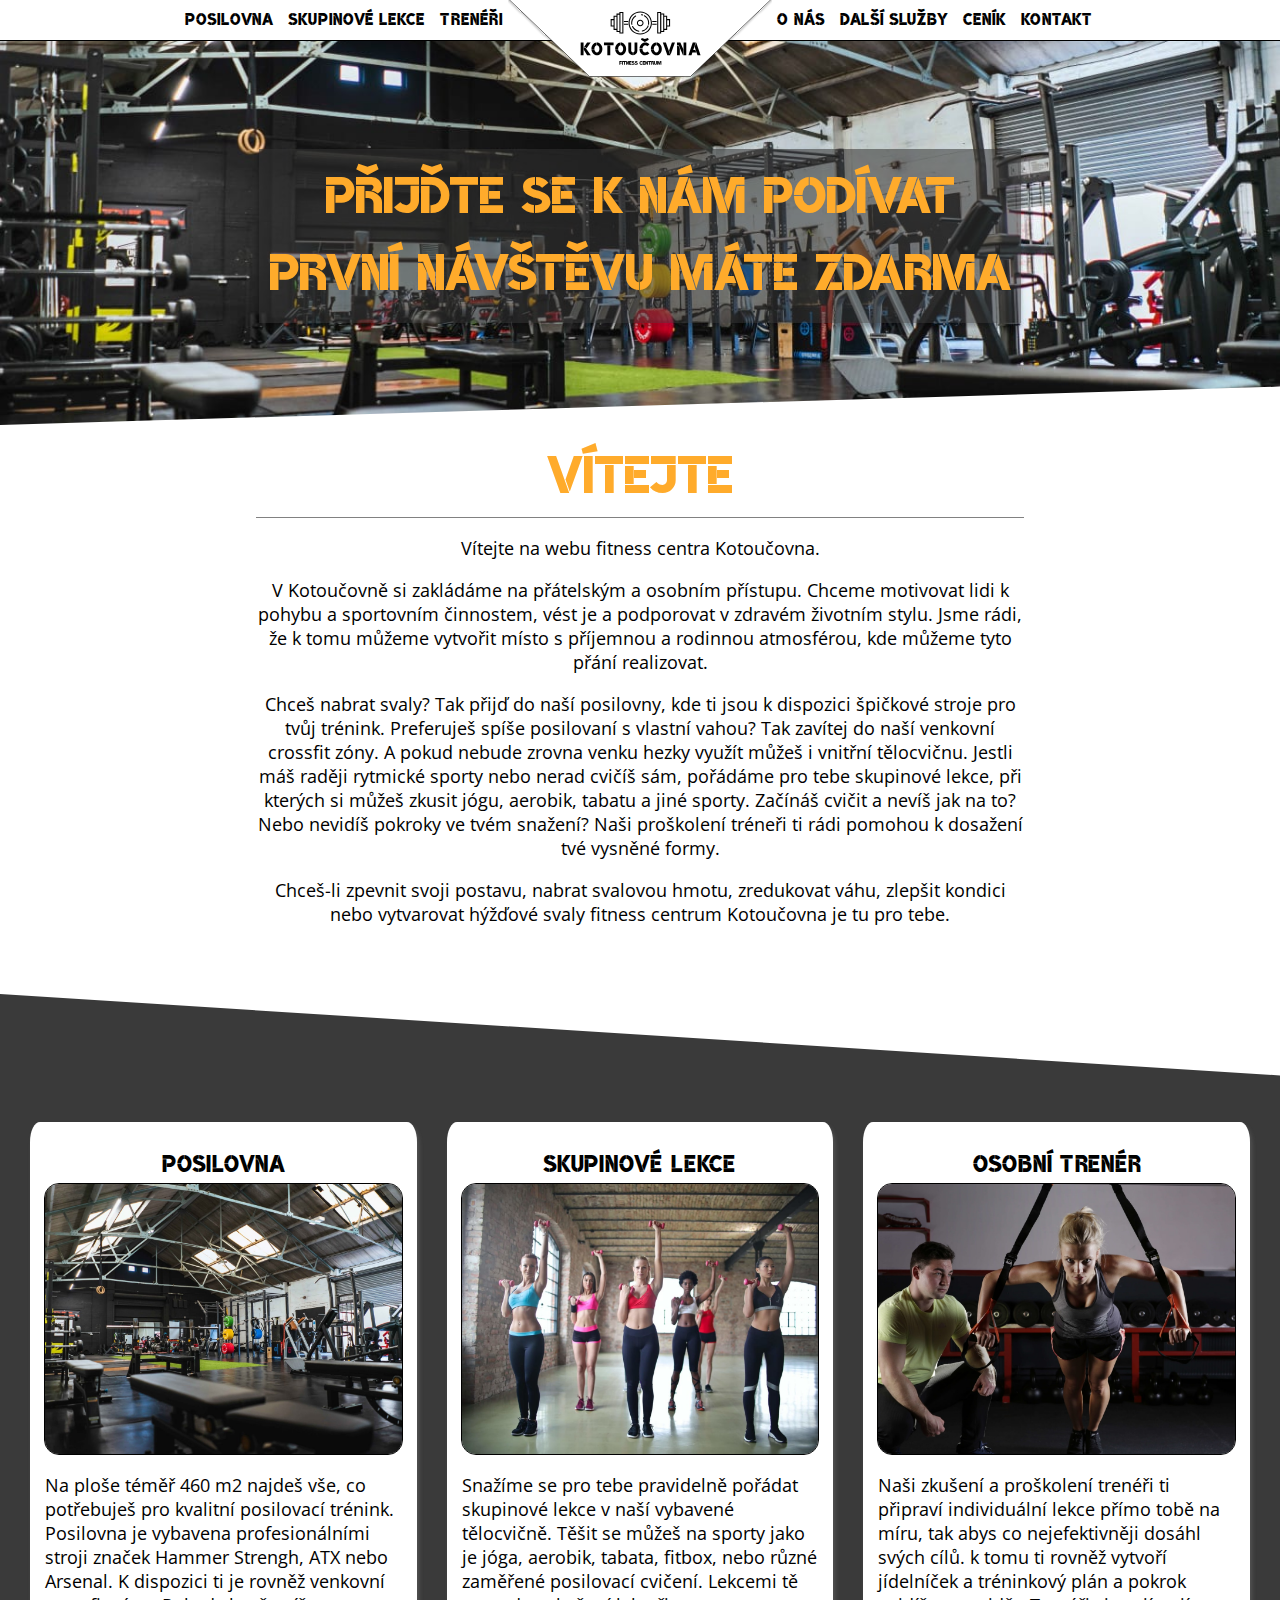
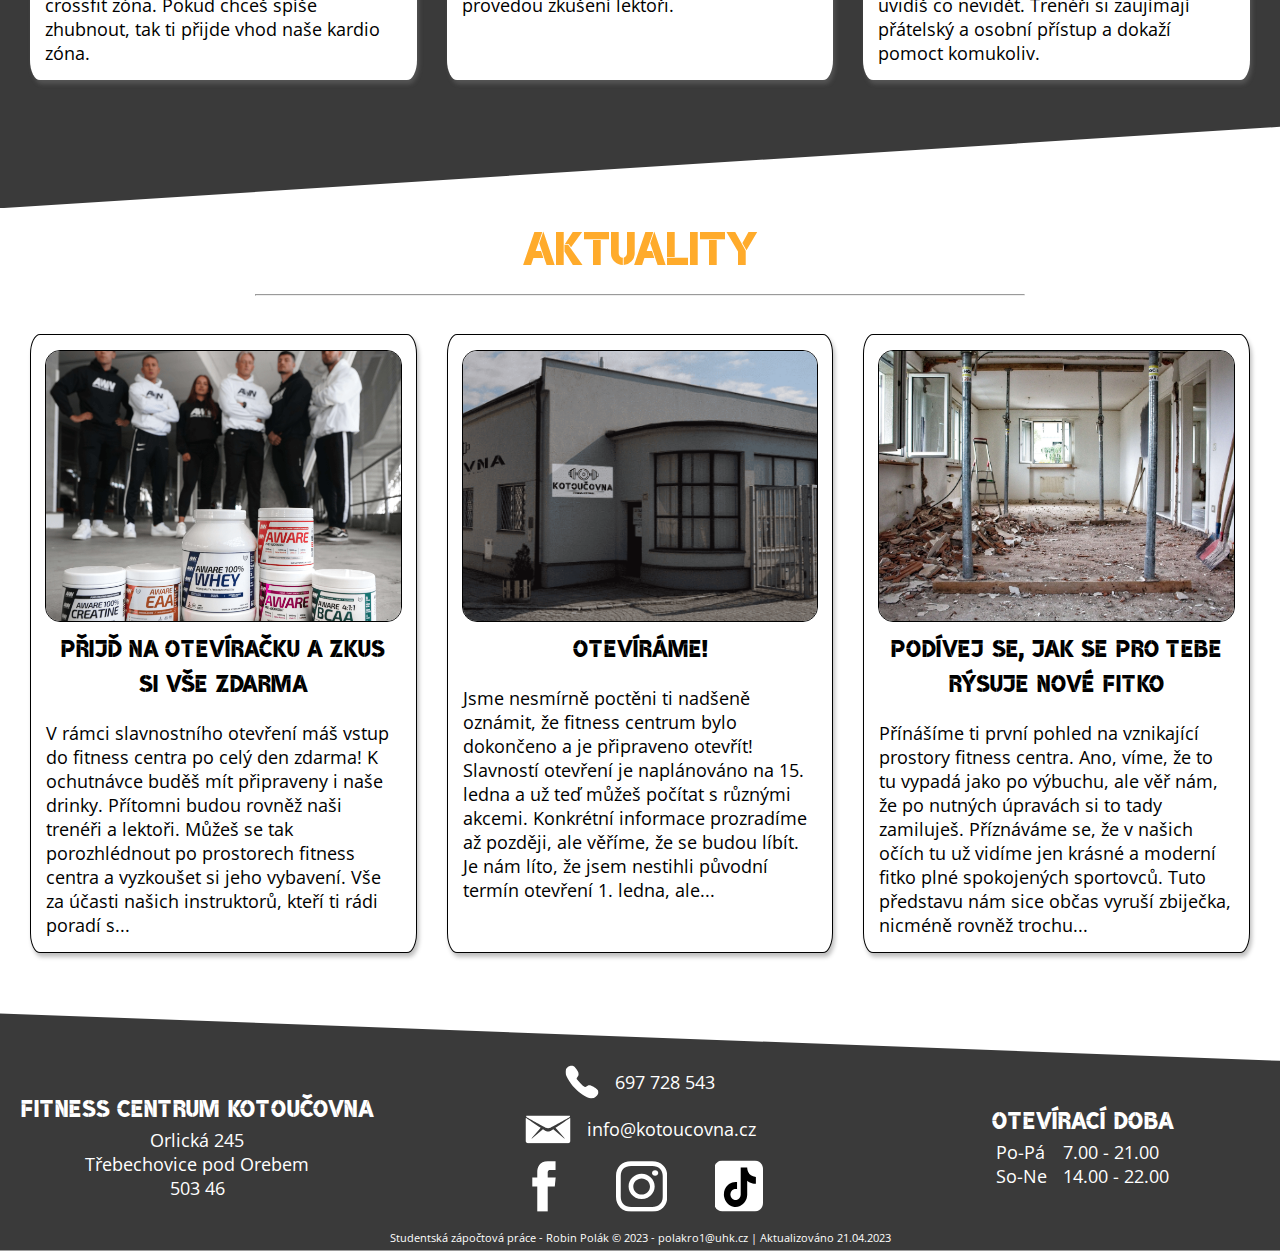
<file: index.html>
<!DOCTYPE html>
<html lang="cs">

<head>
    <meta charset="UTF-8">
    <link rel="stylesheet" href="style.css" type="text/css">
    <meta name="viewport" content="width=device-width, initial-scale=1.0">
    <title>Fitness centrum Kotoučovna</title>
    <link rel="icon" href="Images/icons/favicon.svg" sizes="any" type="image/svg+xml">
</head>

<body>
    <header>
        <nav>
            <div id="nav-left">
                <ul>
                    <li><a href="posilovna.html">Posilovna</a></li>
                    <li><a href="skupinove-lekce.html">Skupinové lekce</a></li>
                    <li><a href="treneri.html">Trenéři</a></li>
                </ul>
            </div>
            <a href="index.html" class="logo" id="logo-center"><img src="Images/Logo_center.svg" alt="Logo Fitness centra Kotoučovna"></a>
            <a href="index.html" class="logo" id="logo-side"><img src="Images/Logo_side.svg" alt="Logo Fitness centra Kotoučovna"></a>
            <div class="right">
                <ul>
                    <li><a href="o-nas.html">O nás</a></li>
                    <li><a href="dalsi-sluzby.html">Další služby</a></li>
                    <li><a href="cenik.html">Ceník</a></li>
                    <li><a href="kontakt.html">Kontakt</a></li>
                </ul>
            </div>
            <input type="checkbox" class="ham-menu-toggle" id="ham-menu-toggle">
            <label for="ham-menu-toggle" class="ham-menu-icon"><img src="Images/icons/hamburger_menu.svg"
                    alt="hamburger menu"></label>
            <ul class="nav-links">
                <li><a href="posilovna.html">Posilovna</a></li>
                <li><a href="skupinove-lekce.html">Skupinové lekce</a></li>
                <li><a href="treneri.html">Trenéři</a></li>
                <li><a href="o-nas.html">O nás</a></li>
                <li><a href="dalsi-sluzby.html">Další služby</a></li>
                <li><a href="cenik.html">Ceník</a></li>
                <li><a href="kontakt.html">Kontakt</a></li>
            </ul>
        </nav>
    </header>
    <div id="splash-img">
        <img sizes="(max-width: 1380px) 1380px" srcset="
        Images/posilovna_jovsja_c_scale_w_300.jpg 300w,
        Images/posilovna_jovsja_c_scale_w_947.jpg 947w,
        Images/posilovna_jovsja_c_scale_w_1380.jpg 1380w" src="Images/posilovna_jovsja_c_scale_w_1380.jpg" alt="posilovna">
        <h2>Přijďte se k nám podívat <br> první návštěvu máte zdarma</h2>
    </div>
    <main>
        <article>
            <header>
                <h1>Vítejte</h1>
            </header>
            <p>
                Vítejte na webu fitness centra Kotoučovna.
            </p>
            <p>V Kotoučovně si zakládáme na přátelským a osobním přístupu. Chceme motivovat lidi k pohybu a
                sportovním činnostem, vést je a podporovat v zdravém životním stylu. Jsme rádi, že k tomu můžeme
                vytvořit místo s příjemnou a rodinnou atmosférou, kde můžeme tyto přání realizovat.</p>
            <p>Chceš nabrat svaly? Tak přijď do naší posilovny, kde ti jsou k dispozici špičkové stroje pro tvůj
                trénink. Preferuješ spíše posilovaní s vlastní vahou? Tak zavítej do naší venkovní crossfit zóny. A
                pokud nebude zrovna venku hezky využít můžeš i vnitřní tělocvičnu. Jestli máš raději rytmické sporty
                nebo nerad cvičíš sám, pořádáme pro tebe skupinové lekce, při kterých si můžeš zkusit jógu, aerobik,
                tabatu a jiné sporty. Začínáš cvičit a nevíš jak na to? Nebo nevidíš pokroky ve tvém snažení? Naši
                proškolení tréneři ti rádi pomohou k dosažení tvé vysněné formy.</p>
            <p>Chceš-li zpevnit svoji postavu, nabrat svalovou hmotu, zredukovat váhu, zlepšit kondici nebo
                vytvarovat hýžďové svaly fitness centrum Kotoučovna je tu pro tebe.</p>
        </article>
        <div class="cards-layout cards-ly-black">
            <a href="posilovna.html" class="card card-black">
                <h3>Posilovna</h3>
                <img sizes="(max-width: 1380px) 1380px" srcset="
                Images/posilovna_jovsja_c_scale_w_300.jpg 300w,
                Images/posilovna_jovsja_c_scale_w_947.jpg 947w,
                Images/posilovna_jovsja_c_scale_w_1380.jpg 1380w" src="Images/posilovna_jovsja_c_scale_w_1380.jpg"
                    alt="Posilovna">
                <p>Na ploše téměř 460 m2 najdeš vše, co potřebuješ pro kvalitní posilovací trénink. Posilovna je
                    vybavena profesionálními stroji značek Hammer Strengh, ATX nebo Arsenal. K dispozici ti je rovněž
                    venkovní crossfit zóna. Pokud chceš spíše zhubnout, tak ti přijde vhod naše kardio zóna.</p>
            </a>
            <a href="skupinove-lekce.html" class="card card-black">
                <h3>Skupinové lekce</h3>
                <img sizes="(max-width: 1380px) 1380px" srcset="
                Images/skupinove-lekce_uqgcgt_c_scale_w_300.jpg 300w,
                Images/skupinove-lekce_uqgcgt_c_scale_w_938.jpg 938w,
                Images/skupinove-lekce_uqgcgt_c_scale_w_1380.jpg 1380w"
                    src="Images/skupinove-lekce_uqgcgt_c_scale_w_1380.jpg" alt="Skupinová lekce">
                <p>Snažíme se pro tebe pravidelně pořádat skupinové lekce v naší vybavené tělocvičně. Těšit se můžeš na
                    sporty jako je jóga, aerobik, tabata, fitbox, nebo různé zaměřené posilovací cvičení. Lekcemi tě
                    provedou zkušení lektoři.</p>
            </a>
            <a href="treneri.html" class="card card-black">
                <h3>Osobní trenér</h3>
                <img sizes="(max-width: 1380px) 1380px" srcset="
                Images/osobni-trener_ez3cq8_c_scale_w_300.jpg 300w,
                Images/osobni-trener_ez3cq8_c_scale_w_1054.jpg 1054w,
                Images/osobni-trener_ez3cq8_c_scale_w_1380.jpg 1380w" src="Images/osobni-trener_ez3cq8_c_scale_w_1380.jpg"
                    alt="Osobní trenér">
                <p>Naši zkušení a proškolení trenéři ti připraví individuální lekce přímo tobě na míru, tak abys co
                    nejefektivněji dosáhl svých cílů. k tomu ti rovněž vytvoří jídelníček a tréninkový plán a pokrok
                    uvidíš co nevidět. Trenéři si zaujímají přátelský a osobní přístup a dokaží pomoct komukoliv.</p>
            </a>
        </div>
        <section>
            <h2>Aktuality</h2>
            <hr>
            <div class="cards-layout cards-ly-white">
                <div class="card card-white">
                    <img sizes="(max-width: 1380px) 1380px" srcset="
                    Images/tym1_olr9as_c_scale_w_300.png 300w,
                    Images/tym1_olr9as_c_scale_w_952.png 952w,
                    Images/tym1_olr9as_c_scale_w_1380.png 1380w" src="Images/tym1_olr9as_c_scale_w_1380.png"
                        alt="Tým fitness centra">
                    <h3>Přijď na otevíračku a zkus si vše zdarma</h3>
                    <p>V rámci slavnostního otevření máš vstup do fitness centra po celý den zdarma! K ochutnávce buděš
                        mít připraveny i naše drinky. Přítomni budou rovněž naši trenéři a lektoři. Můžeš se tak
                        porozhlédnout po prostorech fitness centra a vyzkoušet si jeho vybavení. Vše za účasti našich
                        instruktorů, kteří ti rádi poradí s... </p>
                </div>
                <div class="card card-white">
                    <img sizes="(max-width: 1380px) 100vw, 1380px" srcset="
                    Images/budova_dgv4eq_c_scale_w_300.png 300w,
                    Images/budova_dgv4eq_c_scale_w_960.png 960w,
                    Images/budova_dgv4eq_c_scale_w_1380.png 1380w" src="Images/budova_dgv4eq_c_scale_w_1380.png"
                        alt="Budova fitness centra">
                    <h3>Otevíráme!</h3>
                    <p>Jsme nesmírně poctěni ti nadšeně oznámit, že fitness centrum bylo dokončeno a je připraveno
                        otevřít! Slavností otevření je naplánováno na 15. ledna a už teď můžeš počítat s různými akcemi.
                        Konkrétní informace prozradíme až později, ale věříme, že se budou líbít. Je nám líto, že jsem
                        nestihli původní termín otevření 1. ledna, ale...</p>
                </div>
                <div class="card card-white">
                    <img src="Images/rekonstrukce.jpg" alt="Rekonstrukce fitness centra">
                    <h3>Podívej se, jak se pro tebe rýsuje nové fitko</h3>
                    <p>Přínášíme ti první pohled na vznikající prostory fitness centra. Ano, víme, že to tu vypadá jako
                        po výbuchu, ale věř nám, že po nutných úpravách si to tady zamiluješ. Příznáváme se, že v našich
                        očích tu už vidíme jen krásné a moderní fitko plné spokojených sportovců. Tuto představu nám
                        sice občas vyruší zbiječka, nicméně rovněž trochu...</p>
                </div>
            </div>
        </section>
    </main>
    <footer>
        <div>
            <div>
                <h3>Fitness centrum Kotoučovna</h3>
                <p>Orlická 245</p>
                <p>Třebechovice pod Orebem</p>
                <p>503 46</p>
            </div>
            <div class="odkazy">
                <a href="tel:697-728-543">
                    <img src="Images/icons/tel_icon.svg" alt="Telefon">
                    <p>697 728 543</p>
                </a>
                <a href="mailto:info@kotoucovna.cz">
                    <img src="Images/icons/email_icon.svg" alt="Email">
                    <p>info@kotoucovna.cz</p>
                </a>
                <div class="kontakt-ikony">
                    <a href="https://www.facebook.com/"><img src="Images/icons/facebook_icon.svg" alt="Facebook"></a>
                    <a href="https://www.instagram.com/"><img src="Images/icons/instagram_icon.svg" alt="Instagram"></a>
                    <a href="https://www.tiktok.com/"><img src="Images/icons/tiktok_icon.svg" alt="TikTok"></a>
                </div>
            </div>
            <div>
                <h3>Otevírací doba</h3>
                <div class="oteviraci-doba-grid">
                    <p>Po-Pá</p>
                    <p>7.00 - 21.00</p>
                    <p>So-Ne</p>
                    <p>14.00 - 22.00</p>
                </div>
            </div>
        </div>
        <p class="small"><small>Studentská zápočtová práce - Robin Polák © 2023 -
                <a href="mailto:polakro1@uhk.cz">polakro1@uhk.cz</a> | Aktualizováno 21.04.2023
            </small></p>
    </footer>
</body>

</html>
</file>
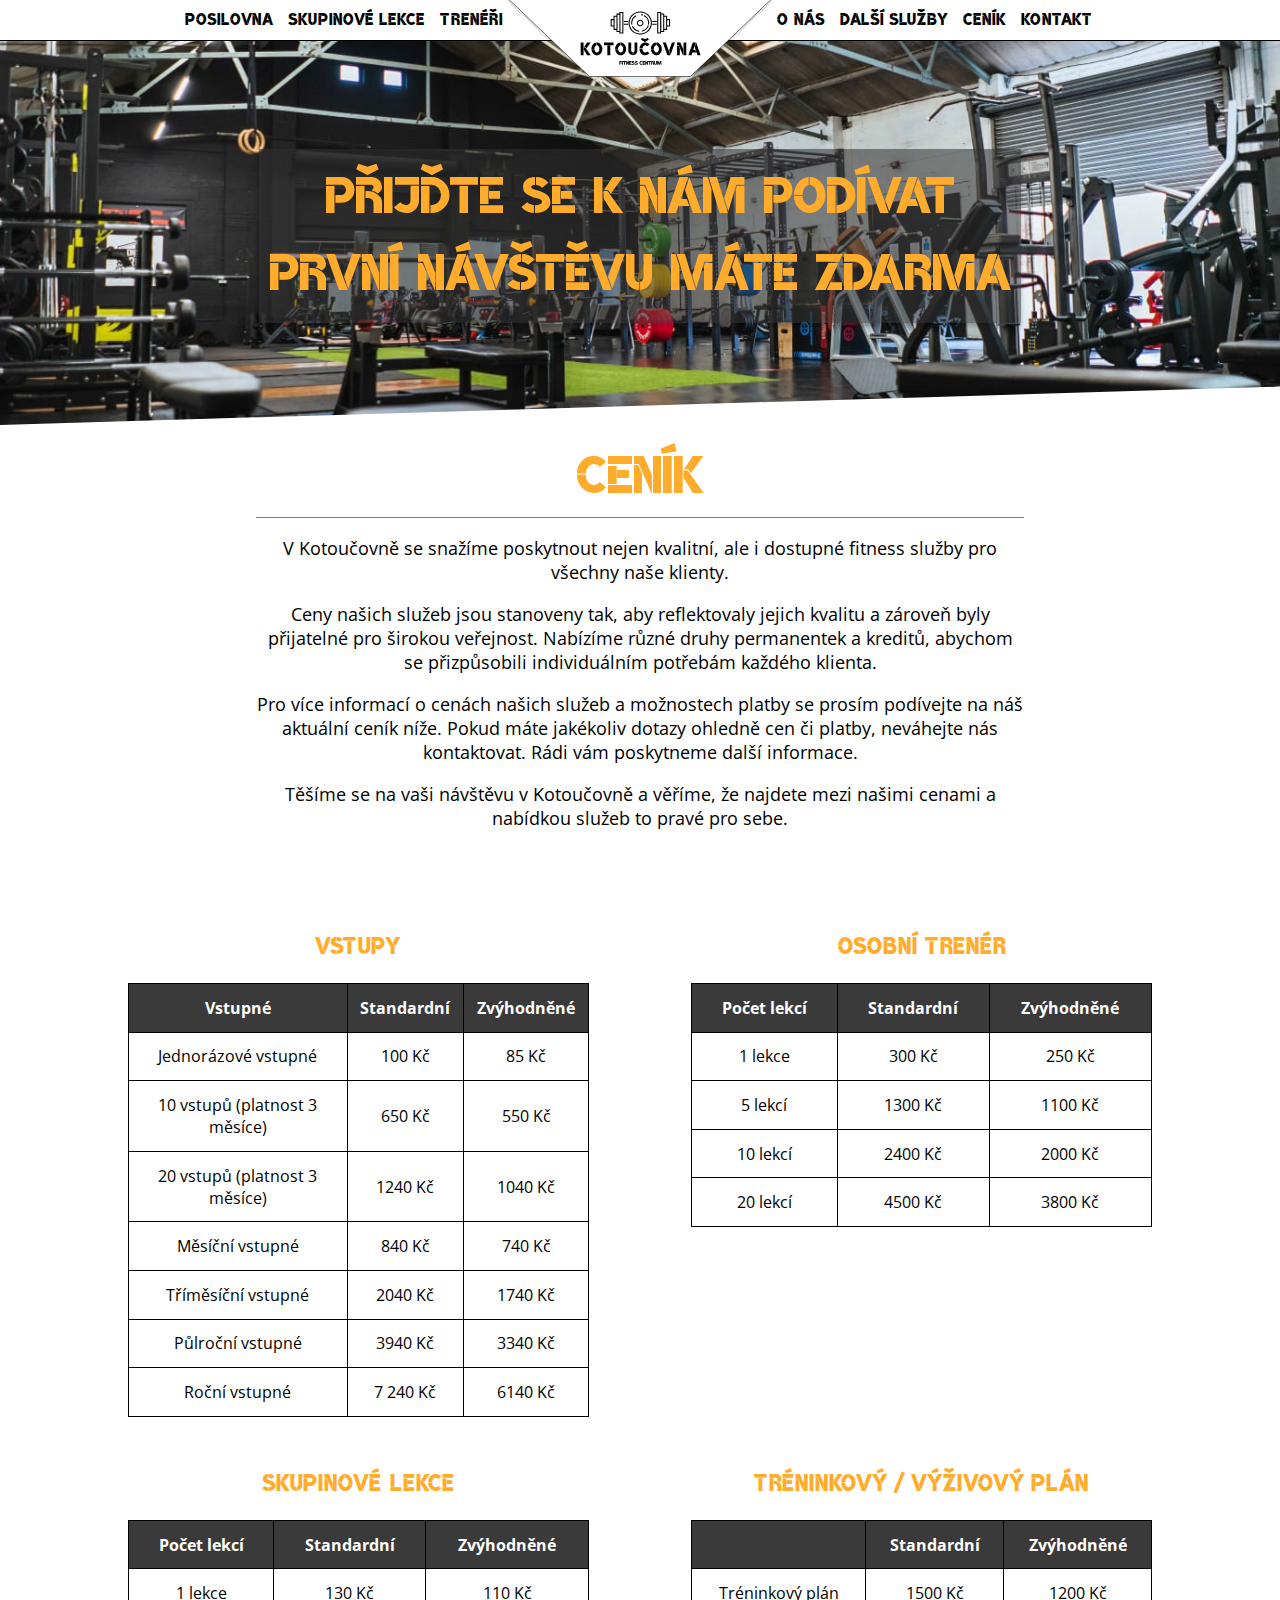
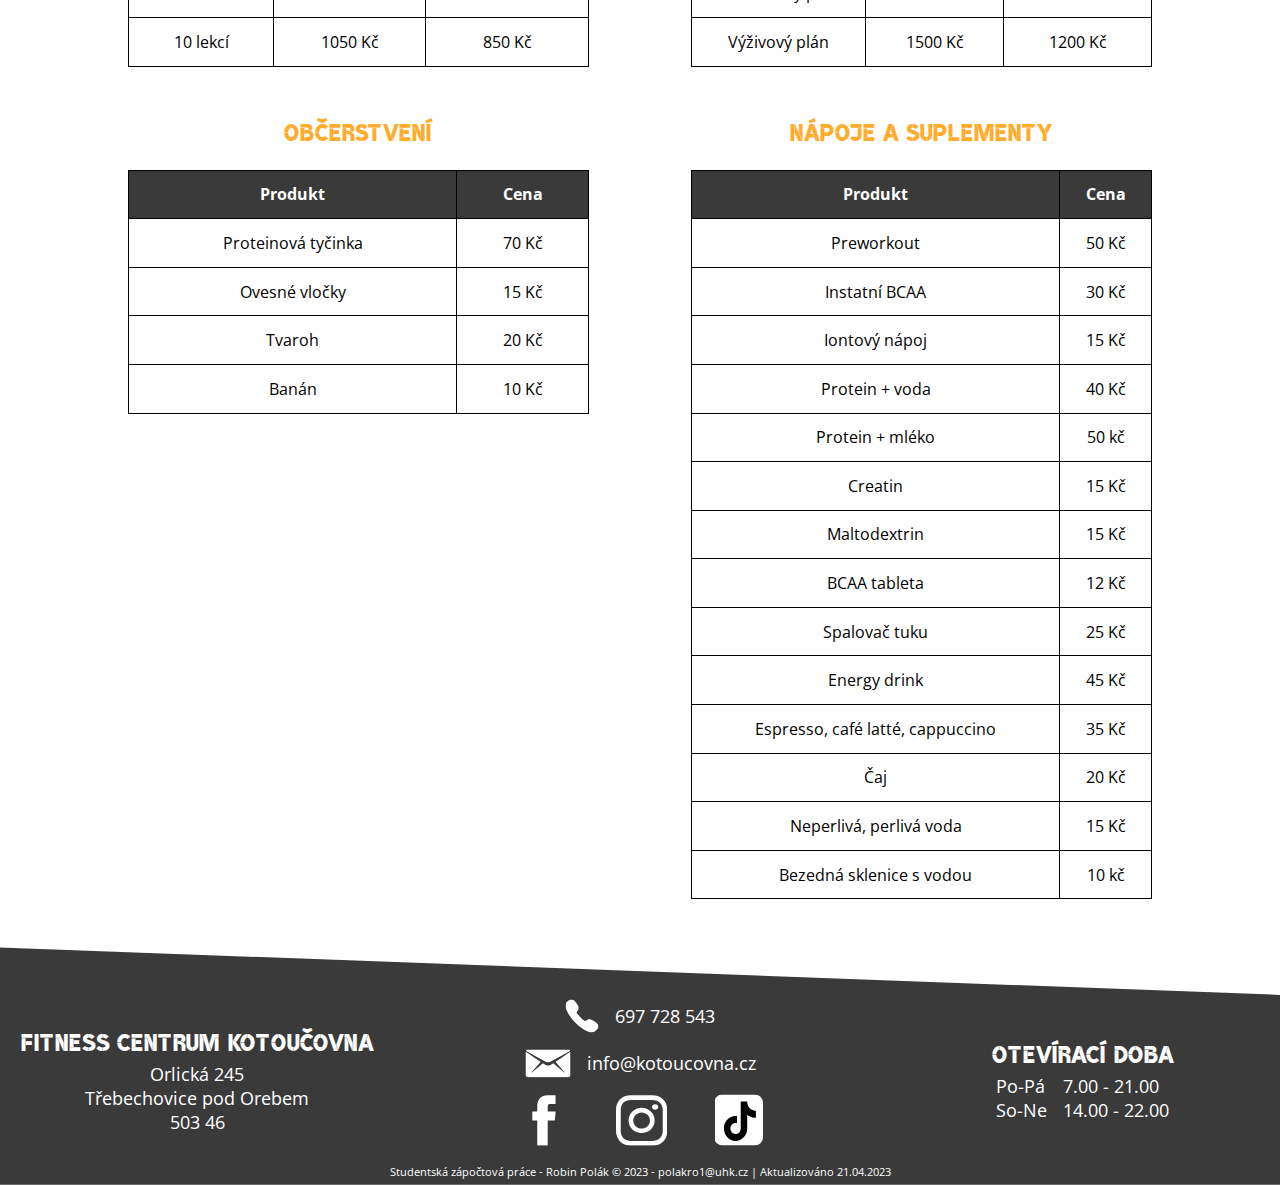
<file: cenik.html>
<!DOCTYPE html>
<html lang="cs">

<head>
    <meta charset="UTF-8">
    <link rel="stylesheet" href="style.css" type="text/css">
    <meta name="viewport" content="width=device-width, initial-scale=1.0">
    <title>Fitness centrum Kotoučovna | Ceník</title>
    <link rel="icon" href="Images/icons/favicon.svg" sizes="any" type="image/svg+xml">
</head>

<body>
    <header>
        <nav>
            <div id="nav-left">
                <ul>
                    <li><a href="posilovna.html">Posilovna</a></li>
                    <li><a href="skupinove-lekce.html">Skupinové lekce</a></li>
                    <li><a href="treneri.html">Trenéři</a></li>
                </ul>
            </div>
            <a href="index.html" class="logo" id="logo-center"><img src="Images/Logo_center.svg"
                    alt="Logo Fitness centra Kotoučovna"></a>
            <a href="index.html" class="logo" id="logo-side"><img src="Images/Logo_side.svg"
                    alt="Logo Fitness centra Kotoučovna"></a>
            <div class="right">
                <ul>
                    <li><a href="o-nas.html">O nás</a></li>
                    <li><a href="dalsi-sluzby.html">Další služby</a></li>
                    <li><a href="cenik.html">Ceník</a></li>
                    <li><a href="kontakt.html">Kontakt</a></li>
                </ul>
            </div>
            <input type="checkbox" class="ham-menu-toggle" id="ham-menu-toggle">
            <label for="ham-menu-toggle" class="ham-menu-icon"><img src="Images/icons/hamburger_menu.svg"
                    alt="hamburger menu"></label>
            <ul class="nav-links">
                <li><a href="posilovna.html">Posilovna</a></li>
                <li><a href="skupinove-lekce.html">Skupinové lekce</a></li>
                <li><a href="treneri.html">Trenéři</a></li>
                <li><a href="o-nas.html">O nás</a></li>
                <li><a href="dalsi-sluzby.html">Další služby</a></li>
                <li><a href="cenik.html">Ceník</a></li>
                <li><a href="kontakt.html">Kontakt</a></li>
            </ul>
        </nav>
    </header>
    <div id="splash-img">
        <img sizes="(max-width: 1380px) 1380px" srcset="
        Images/posilovna_jovsja_c_scale_w_300.jpg 300w,
        Images/posilovna_jovsja_c_scale_w_947.jpg 947w,
        Images/posilovna_jovsja_c_scale_w_1380.jpg 1380w" src="Images/posilovna_jovsja_c_scale_w_1380.jpg"
            alt="posilovna">
        <h2>Přijďte se k nám podívat <br> první návštěvu máte zdarma</h2>
    </div>
    <main>
        <article>
            <header>
                <h1>Ceník</h1>
            </header>
            <p>V Kotoučovně se snažíme poskytnout nejen kvalitní, ale i dostupné fitness služby pro všechny naše
                klienty.
            </p>
            <p>Ceny našich služeb jsou stanoveny tak, aby reflektovaly jejich kvalitu a zároveň byly přijatelné pro
                širokou
                veřejnost. Nabízíme různé druhy permanentek a kreditů, abychom se přizpůsobili individuálním
                potřebám každého
                klienta.
            </p>
            <p>Pro více informací o cenách našich služeb a možnostech platby se prosím podívejte na náš aktuální
                ceník níže. Pokud
                máte jakékoliv dotazy ohledně cen či platby, neváhejte nás kontaktovat. Rádi vám poskytneme další
                informace.
            </p>
            <p>Těšíme se na vaši návštěvu v Kotoučovně a věříme, že najdete mezi našimi cenami a nabídkou služeb to
                pravé pro sebe.</p>
        </article>
        <div class="ceniky">
            <div>
                <h3>Vstupy</h3>
                <table>
                    <thead>
                        <tr>
                            <th>Vstupné</th>
                            <th>Standardní</th>
                            <th>Zvýhodněné</th>
                        </tr>
                    </thead>
                    <tbody>
                        <tr>
                            <td>Jednorázové vstupné</td>
                            <td>100 Kč</td>
                            <td>85 Kč</td>
                        </tr>
                        <tr>
                            <td>10 vstupů (platnost 3 měsíce)</td>
                            <td>650 Kč</td>
                            <td>550 Kč</td>
                        </tr>
                        <tr>
                            <td>20 vstupů (platnost 3 měsíce)</td>
                            <td>1240 Kč</td>
                            <td>1040 Kč</td>
                        </tr>
                        <tr>
                            <td>Měsíční vstupné</td>
                            <td>840 Kč</td>
                            <td>740 Kč</td>
                        </tr>
                        <tr>
                            <td>Tříměsíční vstupné</td>
                            <td>2040 Kč</td>
                            <td>1740 Kč</td>
                        </tr>
                        <tr>
                            <td>Půlroční vstupné</td>
                            <td>3940 Kč</td>
                            <td>3340 Kč</td>
                        </tr>
                        <tr>
                            <td>Roční vstupné</td>
                            <td>7 240 Kč</td>
                            <td>6140 Kč</td>
                        </tr>
                    </tbody>
                </table>
            </div>

            <div>
                <h3>Osobní trenér</h3>
                <table>
                    <thead>
                        <tr>
                            <th>Počet lekcí</th>
                            <th>Standardní</th>
                            <th>Zvýhodněné</th>
                        </tr>
                    </thead>
                    <tbody>
                        <tr>
                            <td>1 lekce</td>
                            <td>300 Kč</td>
                            <td>250 Kč</td>
                        </tr>
                        <tr>
                            <td>5 lekcí</td>
                            <td>1300 Kč</td>
                            <td>1100 Kč</td>
                        </tr>
                        <tr>
                            <td>10 lekcí</td>
                            <td>2400 Kč</td>
                            <td>2000 Kč</td>
                        </tr>
                        <tr>
                            <td>20 lekcí</td>
                            <td>4500 Kč</td>
                            <td>3800 Kč</td>
                        </tr>
                    </tbody>
                </table>
            </div>
            <div>
                <h3>
                    Skupinové lekce
                </h3>
                <table>
                    <thead>
                        <tr>
                            <th>Počet lekcí</th>
                            <th>Standardní</th>
                            <th>Zvýhodněné</th>
                        </tr>
                    </thead>
                    <tbody>
                        <tr>
                            <td>1 lekce</td>
                            <td>130 Kč</td>
                            <td>110 Kč</td>
                        </tr>
                        <tr>
                            <td>10 lekcí</td>
                            <td>1050 Kč</td>
                            <td>850 Kč</td>
                        </tr>
                    </tbody>
                </table>
            </div>
            <div>
                <h3>Tréninkový / Výživový plán</h3>
                <table>
                    <thead>
                        <tr>
                            <td></td>
                            <th>Standardní</th>
                            <th>Zvýhodněné</th>
                        </tr>
                    </thead>
                    <tbody>
                        <tr>
                            <td>Tréninkový plán</td>
                            <td>1500 Kč</td>
                            <td>1200 Kč</td>
                        </tr>
                        <tr>
                            <td>Výživový plán</td>
                            <td>1500 Kč</td>
                            <td>1200 Kč</td>
                        </tr>
                    </tbody>
                </table>
            </div>
            <div>
                <h3>Občerstvení</h3>
                <table>
                    <thead>
                        <tr>
                            <th>Produkt</th>
                            <th>Cena</th>
                        </tr>
                    </thead>
                    <tbody>
                        <tr>
                            <td>Proteinová tyčinka</td>
                            <td>70 Kč</td>
                        </tr>
                        <tr>
                            <td>Ovesné vločky</td>
                            <td>15 Kč</td>
                        </tr>
                        <tr>
                            <td>Tvaroh</td>
                            <td>20 Kč</td>
                        </tr>
                        <tr>
                            <td>Banán</td>
                            <td>10 Kč</td>
                        </tr>
                    </tbody>
                </table>
            </div>
            <div>
                <h3>Nápoje a suplementy</h3>
                <table>
                    <thead>
                        <tr>
                            <th>Produkt</th>
                            <th>Cena</th>
                        </tr>
                    </thead>
                    <tbody>
                        <tr>
                            <td>Preworkout</td>
                            <td>50 Kč</td>
                        </tr>
                        <tr>
                            <td>Instatní BCAA</td>
                            <td>30 Kč</td>
                        </tr>
                        <tr>
                            <td>Iontový nápoj</td>
                            <td>15 Kč</td>
                        </tr>
                        <tr>
                            <td>Protein + voda</td>
                            <td>40 Kč</td>
                        </tr>
                        <tr>
                            <td>Protein + mléko</td>
                            <td>50 kč</td>
                        </tr>
                        <tr>
                            <td>Creatin</td>
                            <td>15 Kč</td>
                        </tr>
                        <tr>
                            <td>Maltodextrin</td>
                            <td>15 Kč</td>
                        </tr>
                        <tr>
                            <td>BCAA tableta</td>
                            <td>12 Kč</td>
                        </tr>
                        <tr>
                            <td>Spalovač tuku</td>
                            <td>25 Kč</td>
                        </tr>
                        <tr>
                            <td>Energy drink</td>
                            <td>45 Kč</td>
                        </tr>
                        <tr>
                            <td>Espresso, café latté, cappuccino</td>
                            <td>35 Kč</td>
                        </tr>
                        <tr>
                            <td>Čaj</td>
                            <td>20 Kč</td>
                        </tr>
                        <tr>
                            <td>Neperlivá, perlivá voda</td>
                            <td>15 Kč</td>
                        </tr>
                        <tr>
                            <td>Bezedná sklenice s vodou</td>
                            <td>10 kč</td>
                        </tr>
                    </tbody>
                </table>
            </div>
        </div>
    </main>
    <footer>
        <div>
            <div>
                <h3>Fitness centrum Kotoučovna</h3>
                <p>Orlická 245</p>
                <p>Třebechovice pod Orebem</p>
                <p>503 46</p>
            </div>
            <div class="odkazy">
                <a href="tel:697-728-543">
                    <img src="Images/icons/tel_icon.svg" alt="Telefon">
                    <p>697 728 543</p>
                </a>
                <a href="mailto:info@kotoucovna.cz">
                    <img src="Images/icons/email_icon.svg" alt="Email">
                    <p>info@kotoucovna.cz</p>
                </a>
                <div class="kontakt-ikony">
                    <a href="https://www.facebook.com/"><img src="Images/icons/facebook_icon.svg" alt="Facebook"></a>
                    <a href="https://www.instagram.com/"><img src="Images/icons/instagram_icon.svg" alt="Instagram"></a>
                    <a href="https://www.tiktok.com/"><img src="Images/icons/tiktok_icon.svg" alt="TikTok"></a>
                </div>
            </div>
            <div>
                <h3>Otevírací doba</h3>
                <div class="oteviraci-doba-grid">
                    <p>Po-Pá</p>
                    <p>7.00 - 21.00</p>
                    <p>So-Ne</p>
                    <p>14.00 - 22.00</p>
                </div>
            </div>
        </div>
        <p class="small"><small>Studentská zápočtová práce - Robin Polák © 2023 -
                <a href="mailto:polakro1@uhk.cz">polakro1@uhk.cz</a> | Aktualizováno 21.04.2023
            </small></p>
    </footer>
</body>

</html>
</file>
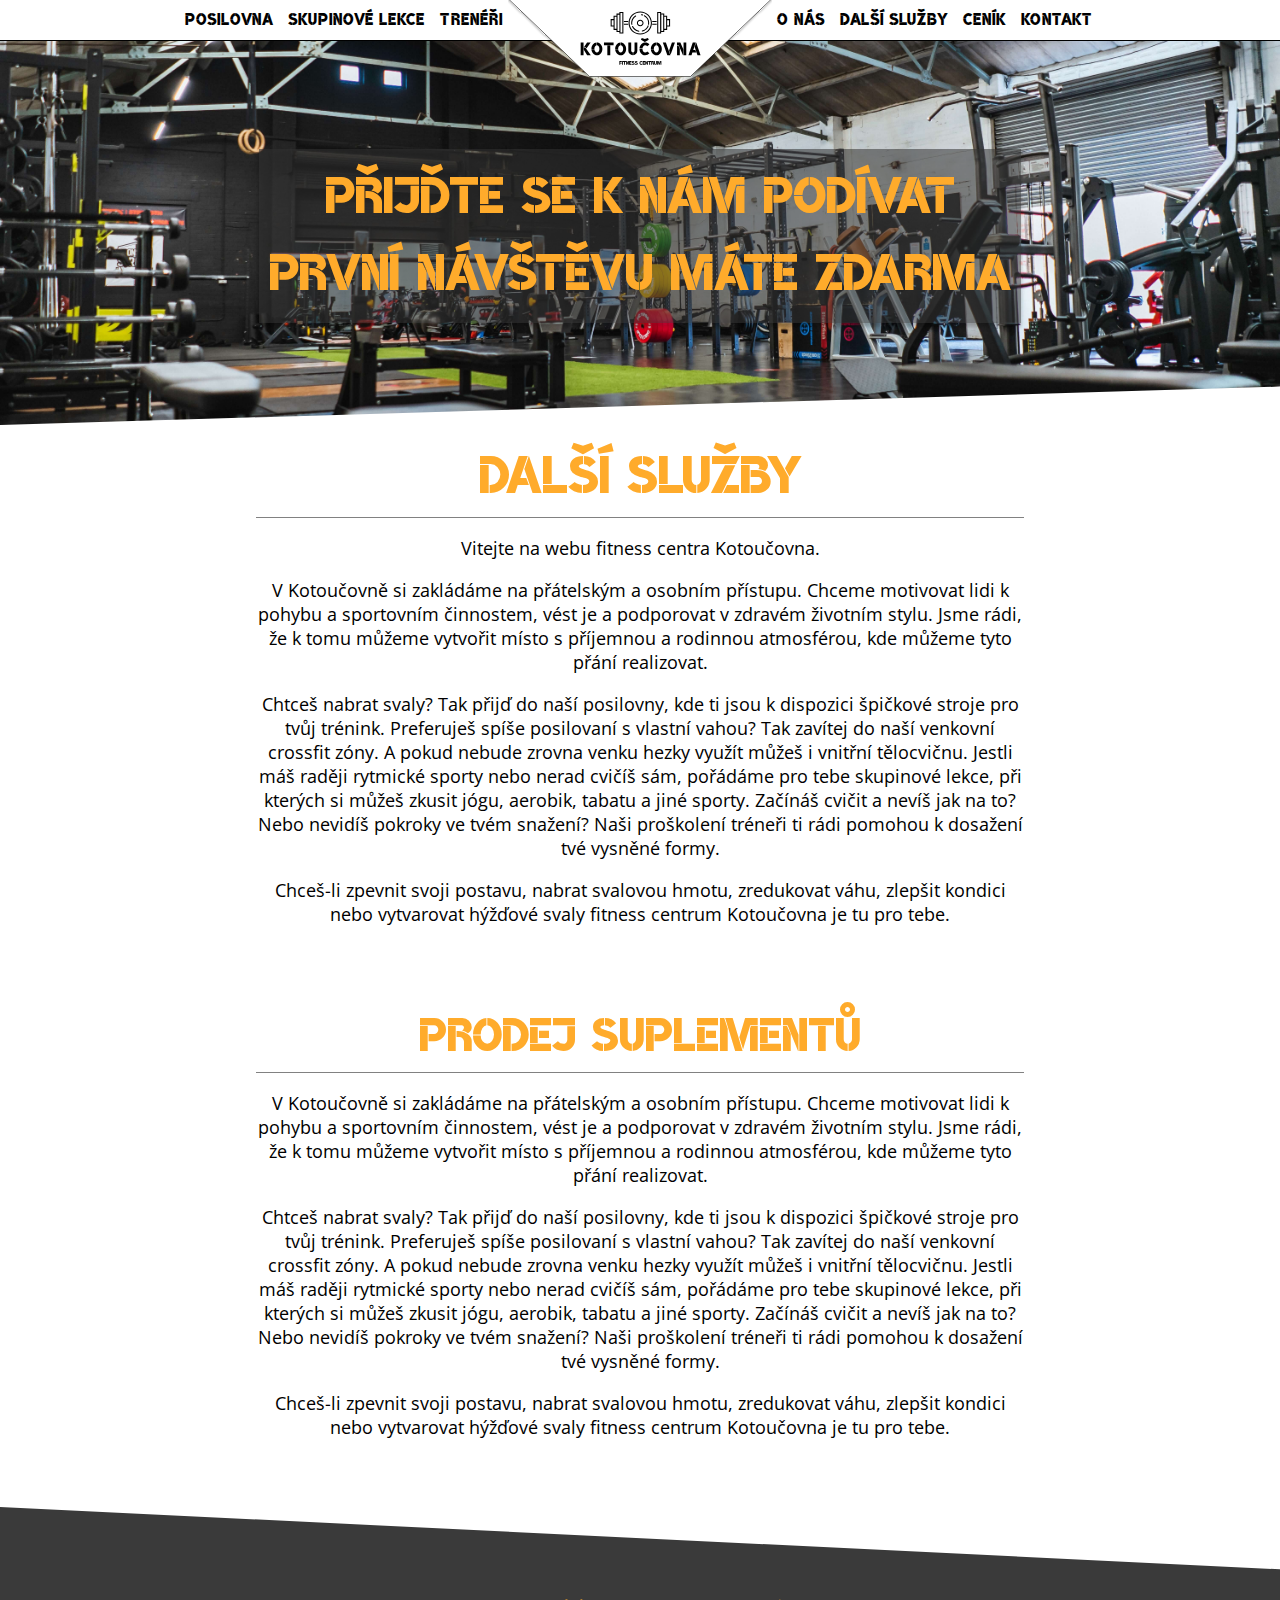
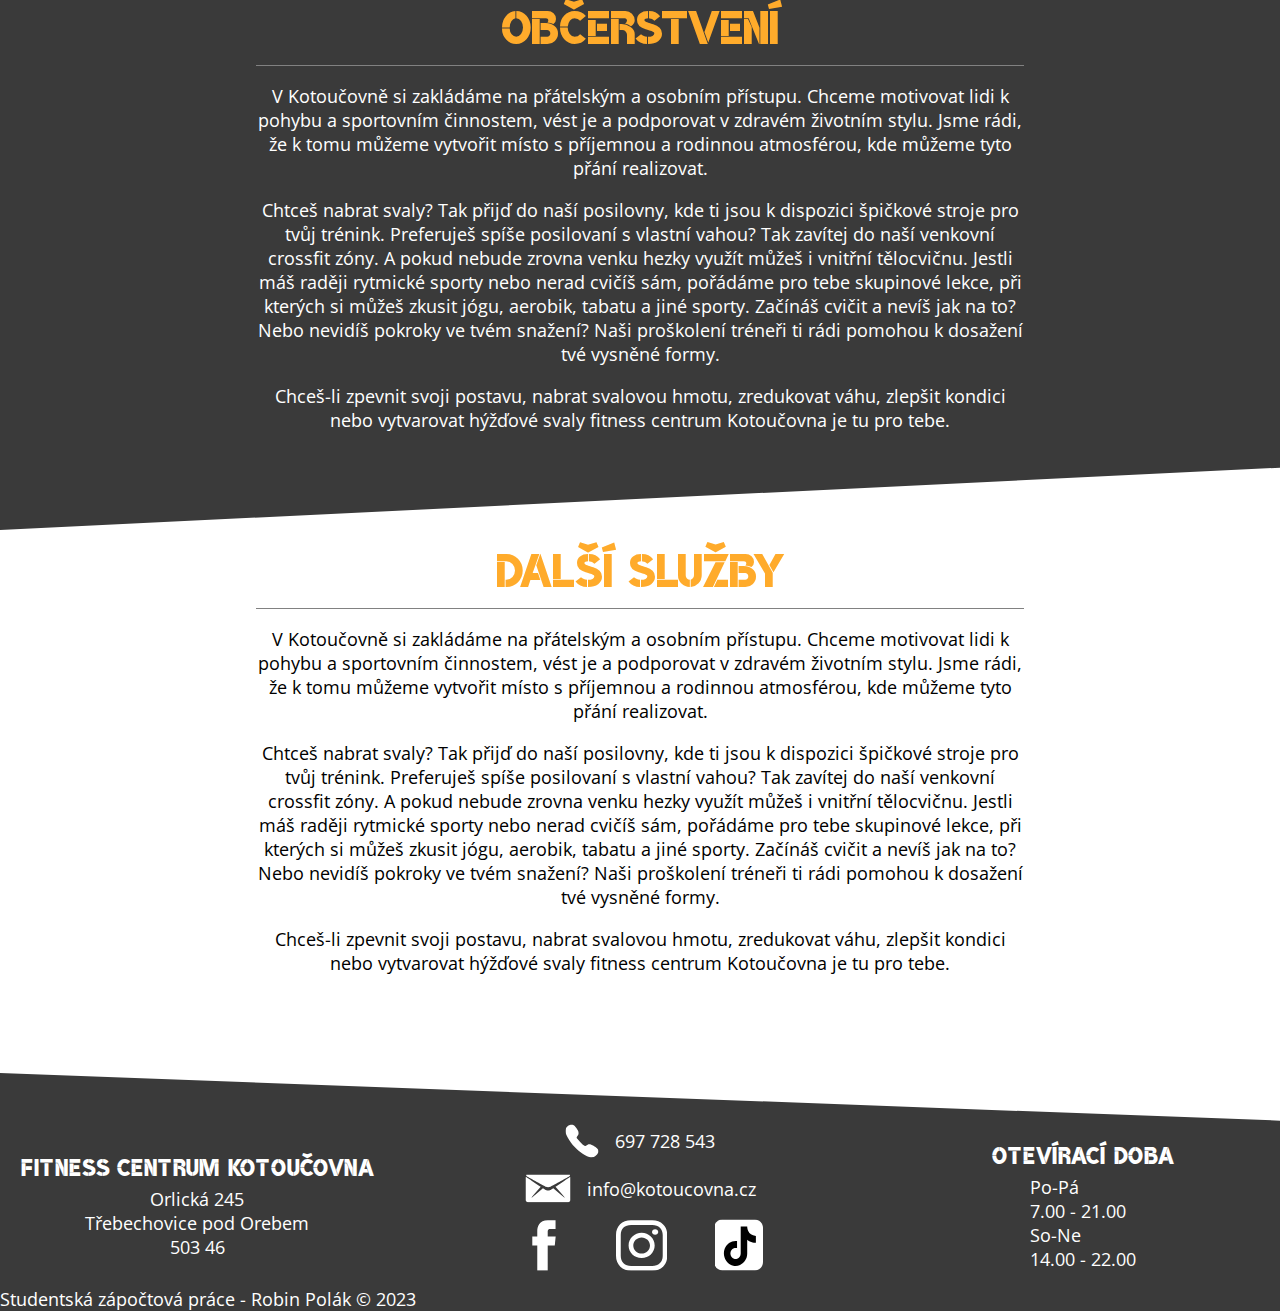
<file: dalsi-sluzby.html>
<!DOCTYPE html>
<html lang="cs">
    <head>
        <meta charset="UTF-8">
        <link rel="stylesheet" href="style.css" type="text/css">
        <meta name="viewport" content="width=device-width, initial-scale=1.0">
        <title>Fitness centrum Kotoučovna</title>
        <link rel="icon" href="Images/icons/favicon.svg" sizes="any" type="image/svg+xml">
    </head>
    <body>
        <header>
            <nav>
                <div id="nav-left">
                    <ul>
                        <li><a href="posilovna.html">Posilovna</a></li>
                        <li><a href="skupinove-lekce.html">Skupinové lekce</a></li>
                        <li><a href="treneri.html">Trenéři</a></li>
                    </ul>
                </div>
                <a href="index.html" class="logo" id="logo-center"><img src="Images/Logo_center.svg" alt="logo"></a>
                <a href="index.html" class="logo" id="logo-side"><img src="Images/Logo_side.svg" alt="logo"></a>
                <div class="right">
                    <ul>
                        <li><a href="o-nas.html">O nás</a></li>
                        <li><a href="dalsi-sluzby.html">Další služby</a></li>
                        <li><a href="cenik.html">Ceník</a></li>
                        <li><a href="kontakt.html">Kontakt</a></li>
                    </ul>
                </div>
                <input type="checkbox" class="ham-menu-toggle" id="ham-menu-toggle" />
                <label for="ham-menu-toggle" class="ham-menu-icon"><img src="Images/icons/hamburger_menu.svg" alt="hamburger menu"></label>
                <ul class="nav-links">
                    <li><a href="posilovny.html">Posilovna</a></li>
                    <li><a href="skupinove-lekce.html">Skupinové lekce</a></li>
                    <li><a href="treneri.html">Trenéři</a></li>
                    <li><a href="eshop.html">Eshop</a></li>
                    <li><a href="o-nas.html">O nás</a></li>
                    <li><a href="dalsi-sluzby.html">Další služby</a></li>
                    <li><a href="cenik.html">Ceník</a></li>
                    <li><a href="kontakt.html">Kontakt</a></li>
                  </ul>
            </nav>
        </header>
        <div id="splash-img">
            <img src="Images/posilovna.jpg" alt="posilovna">
            <h2>Přijďte se k nám podívat <br> první návštěvu máte zdarma</h2>
        </div>
        <article>
            <header>
                <h1>Další služby</h1>
            </header>
            <section>
                <p>
                    Vitejte na webu fitness centra Kotoučovna.
                </p>
                <p>V Kotoučovně si zakládáme na přátelským a osobním přístupu. Chceme motivovat lidi k pohybu a sportovním činnostem, vést je a podporovat v zdravém životním stylu. Jsme rádi, že k tomu můžeme vytvořit místo s příjemnou a rodinnou atmosférou, kde můžeme tyto přání realizovat.</p>
                <p>Chtceš nabrat svaly? Tak přijď do naší posilovny, kde ti jsou k dispozici špičkové stroje pro tvůj trénink. Preferuješ spíše posilovaní s vlastní vahou? Tak zavítej do naší venkovní crossfit zóny. A pokud nebude zrovna venku hezky využít můžeš i vnitřní tělocvičnu. Jestli máš raději rytmické sporty nebo nerad cvičíš sám,  pořádáme pro tebe skupinové lekce, při kterých si můžeš zkusit jógu, aerobik, tabatu a jiné sporty. Začínáš cvičit a nevíš jak na to? Nebo nevidíš pokroky ve tvém snažení? Naši proškolení tréneři ti rádi pomohou k dosažení tvé vysněné formy.</p>
                <p>Chceš-li zpevnit svoji postavu, nabrat svalovou hmotu, zredukovat váhu, zlepšit kondici nebo vytvarovat hýžďové svaly fitness centrum Kotoučovna je tu pro tebe.</p>
            </section>
        </article>
        <article>
            <header>
                <h2>Prodej suplementů</h2>
            </header>
            <section>
                <p>V Kotoučovně si zakládáme na přátelským a osobním přístupu. Chceme motivovat lidi k pohybu a sportovním činnostem, vést je a podporovat v zdravém životním stylu. Jsme rádi, že k tomu můžeme vytvořit místo s příjemnou a rodinnou atmosférou, kde můžeme tyto přání realizovat.</p>
                <p>Chtceš nabrat svaly? Tak přijď do naší posilovny, kde ti jsou k dispozici špičkové stroje pro tvůj trénink. Preferuješ spíše posilovaní s vlastní vahou? Tak zavítej do naší venkovní crossfit zóny. A pokud nebude zrovna venku hezky využít můžeš i vnitřní tělocvičnu. Jestli máš raději rytmické sporty nebo nerad cvičíš sám,  pořádáme pro tebe skupinové lekce, při kterých si můžeš zkusit jógu, aerobik, tabatu a jiné sporty. Začínáš cvičit a nevíš jak na to? Nebo nevidíš pokroky ve tvém snažení? Naši proškolení tréneři ti rádi pomohou k dosažení tvé vysněné formy.</p>
                <p>Chceš-li zpevnit svoji postavu, nabrat svalovou hmotu, zredukovat váhu, zlepšit kondici nebo vytvarovat hýžďové svaly fitness centrum Kotoučovna je tu pro tebe.</p>
            </section>
        </article>
        <article class="article-black">
            <header>
                <h2>Občerstvení</h2>
            </header>
            <section>
                <p>V Kotoučovně si zakládáme na přátelským a osobním přístupu. Chceme motivovat lidi k pohybu a sportovním činnostem, vést je a podporovat v zdravém životním stylu. Jsme rádi, že k tomu můžeme vytvořit místo s příjemnou a rodinnou atmosférou, kde můžeme tyto přání realizovat.</p>
                <p>Chtceš nabrat svaly? Tak přijď do naší posilovny, kde ti jsou k dispozici špičkové stroje pro tvůj trénink. Preferuješ spíše posilovaní s vlastní vahou? Tak zavítej do naší venkovní crossfit zóny. A pokud nebude zrovna venku hezky využít můžeš i vnitřní tělocvičnu. Jestli máš raději rytmické sporty nebo nerad cvičíš sám,  pořádáme pro tebe skupinové lekce, při kterých si můžeš zkusit jógu, aerobik, tabatu a jiné sporty. Začínáš cvičit a nevíš jak na to? Nebo nevidíš pokroky ve tvém snažení? Naši proškolení tréneři ti rádi pomohou k dosažení tvé vysněné formy.</p>
                <p>Chceš-li zpevnit svoji postavu, nabrat svalovou hmotu, zredukovat váhu, zlepšit kondici nebo vytvarovat hýžďové svaly fitness centrum Kotoučovna je tu pro tebe.</p>
            </section>
        </article>
        <article>
            <header>
                <h2>Další služby</h2>
            </header>
            <section>
                <p>V Kotoučovně si zakládáme na přátelským a osobním přístupu. Chceme motivovat lidi k pohybu a sportovním činnostem, vést je a podporovat v zdravém životním stylu. Jsme rádi, že k tomu můžeme vytvořit místo s příjemnou a rodinnou atmosférou, kde můžeme tyto přání realizovat.</p>
                <p>Chtceš nabrat svaly? Tak přijď do naší posilovny, kde ti jsou k dispozici špičkové stroje pro tvůj trénink. Preferuješ spíše posilovaní s vlastní vahou? Tak zavítej do naší venkovní crossfit zóny. A pokud nebude zrovna venku hezky využít můžeš i vnitřní tělocvičnu. Jestli máš raději rytmické sporty nebo nerad cvičíš sám,  pořádáme pro tebe skupinové lekce, při kterých si můžeš zkusit jógu, aerobik, tabatu a jiné sporty. Začínáš cvičit a nevíš jak na to? Nebo nevidíš pokroky ve tvém snažení? Naši proškolení tréneři ti rádi pomohou k dosažení tvé vysněné formy.</p>
                <p>Chceš-li zpevnit svoji postavu, nabrat svalovou hmotu, zredukovat váhu, zlepšit kondici nebo vytvarovat hýžďové svaly fitness centrum Kotoučovna je tu pro tebe.</p>
            </section>
        </article>
        <footer>
            <div>
                <div>
                    <h3>Fitness centrum Kotoučovna</h3>
                    <p>Orlická 245</p>
                    <p>Třebechovice pod Orebem</p>
                    <p>503 46</p>
                </div>
                <div class="odkazy">
                    <a>
                        <img src="Images/icons/tel_icon.svg" alt="Telefon">
                        <p>697 728 543</p>
                    </a>
                    <a>
                        <img src="Images/icons/email_icon.svg" alt="Email">
                        <p>info@kotoucovna.cz</p>
                    </a>
                    <div class="kontakt-ikony">
                        <a><img src="Images/icons/facebook_icon.svg" alt="Facebook"></a>
                        <a><img src="Images/icons/instagram_icon.svg" alt="Instagram"></a>
                        <a><img src="Images/icons/tiktok_icon.svg" alt="TikTok"></a>
                    </div>
                </div>
                <div>
                    <h3>Otevírací doba</h3>
                    <div id="oteviraci-doba-grid">
                        <p>Po-Pá</p>
                        <p>7.00 - 21.00</p>
                        <p>So-Ne</p>
                        <p>14.00 - 22.00</p>
                    </div>
                </div>
            </div>
            <p id="small">Studentská zápočtová práce - Robin Polák © 2023</p>
        </footer>
    </body>
</html>
</file>
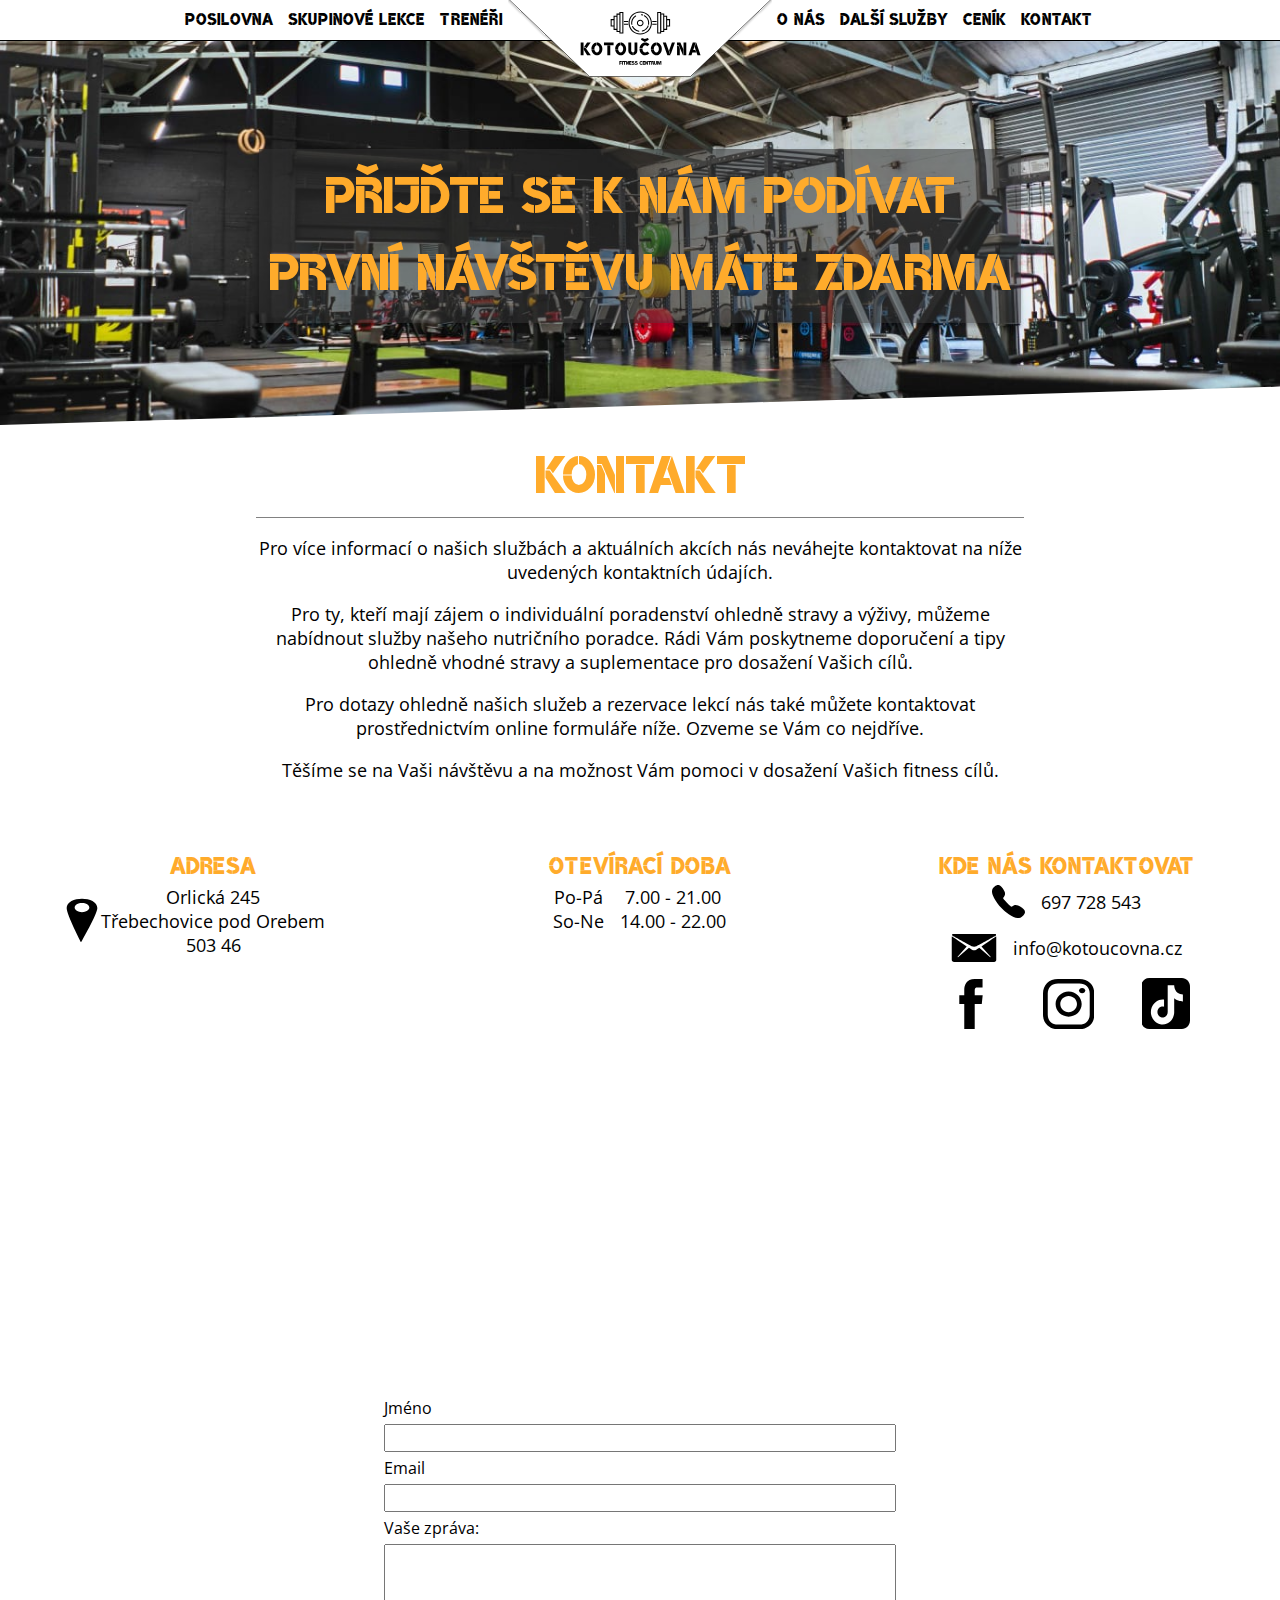
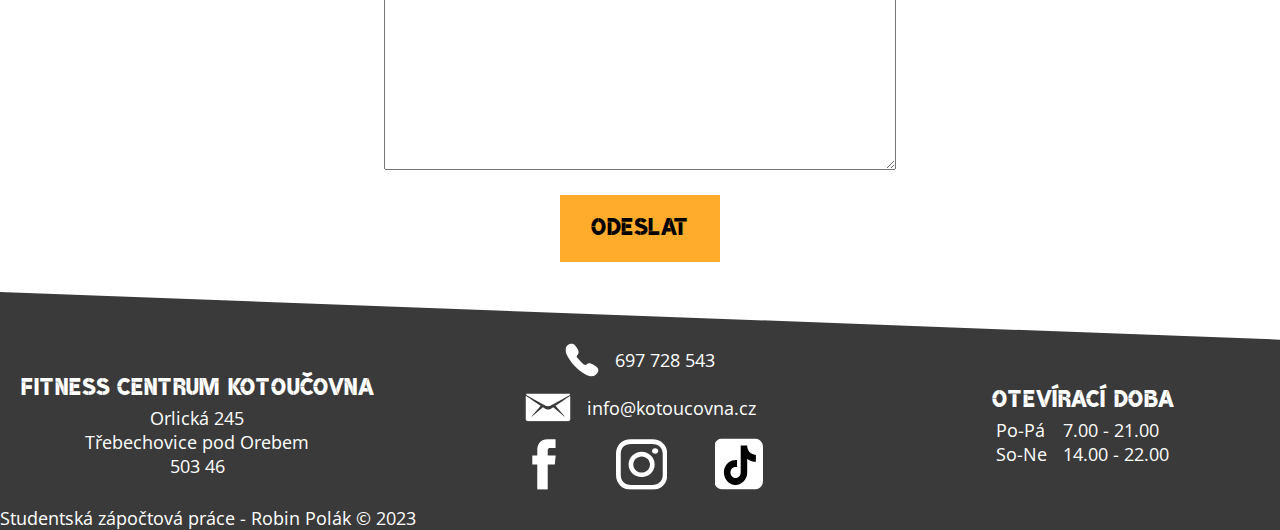
<file: kontakt.html>
<!DOCTYPE html>
<html lang="cs">

<head>
    <meta charset="UTF-8">
    <link rel="stylesheet" href="style.css" type="text/css">
    <meta name="viewport" content="width=device-width, initial-scale=1.0">
    <title>Fitness centrum Kotoučovna | Kontakt</title>
    <link rel="icon" href="Images/icons/favicon.svg" sizes="any" type="image/svg+xml">
    <script>
        function showAlert() {
            alert("Děkujeme za odeslání.\n" +
                "V brzké době se Vám ozveme.")
        }
    </script>
</head>

<body>
    <header>
        <nav>
            <div id="nav-left">
                <ul>
                    <li><a href="posilovna.html">Posilovna</a></li>
                    <li><a href="skupinove-lekce.html">Skupinové lekce</a></li>
                    <li><a href="treneri.html">Trenéři</a></li>
                </ul>
            </div>
            <a href="index.html" class="logo" id="logo-center"><img src="Images/Logo_center.svg" alt="logo"></a>
            <a href="index.html" class="logo" id="logo-side"><img src="Images/Logo_side.svg" alt="logo"></a>
            <div class="right">
                <ul>
                    <li><a href="o-nas.html">O nás</a></li>
                    <li><a href="dalsi-sluzby.html">Další služby</a></li>
                    <li><a href="cenik.html">Ceník</a></li>
                    <li><a href="kontakt.html">Kontakt</a></li>
                </ul>
            </div>
            <input type="checkbox" class="ham-menu-toggle" id="ham-menu-toggle">
            <label for="ham-menu-toggle" class="ham-menu-icon"><img src="Images/icons/hamburger_menu.svg"
                    alt="hamburger menu"></label>
            <ul class="nav-links">
                <li><a href="posilovny.html">Posilovna</a></li>
                <li><a href="skupinove-lekce.html">Skupinové lekce</a></li>
                <li><a href="treneri.html">Trenéři</a></li>
                <li><a href="eshop.html">Eshop</a></li>
                <li><a href="o-nas.html">O nás</a></li>
                <li><a href="dalsi-sluzby.html">Další služby</a></li>
                <li><a href="cenik.html">Ceník</a></li>
                <li><a href="kontakt.html">Kontakt</a></li>
            </ul>
        </nav>
    </header>
    <div id="splash-img">
        <img sizes="(max-width: 1380px) 1380px" srcset="
        Images/posilovna_jovsja_c_scale,w_300.jpg 300w,
        Images/posilovna_jovsja_c_scale,w_947.jpg 947w,
        Images/posilovna_jovsja_c_scale,w_1380.jpg 1380w" src="posilovna_jovsja_c_scale,w_1380.jpg" alt="posilovna">
        <h2>Přijďte se k nám podívat <br> první návštěvu máte zdarma</h2>
    </div>
    <main>
        <article>
            <header>
                <h1>Kontakt</h1>
            </header>
            <p>Pro více informací o našich službách a aktuálních akcích nás neváhejte kontaktovat na níže uvedených
                kontaktních
                údajích.
            </p>
            <p>Pro ty, kteří mají zájem o individuální poradenství ohledně stravy a výživy, můžeme nabídnout služby
                našeho
                nutričního poradce. Rádi Vám poskytneme doporučení a tipy ohledně vhodné stravy a suplementace pro
                dosažení Vašich
                cílů.
            </p>
            <p>Pro dotazy ohledně našich služeb a rezervace lekcí nás také můžete kontaktovat prostřednictvím online
                formuláře níže.
                Ozveme se Vám co nejdříve.
            </p>
            <p>Těšíme se na Vaši návštěvu a na možnost Vám pomoci v dosažení Vašich fitness cílů.</p>
        </article>
        <section class="kontakt">
            <div class="kontakt-adresa">
                <h3>Adresa</h3>
                <div>
                    <p>Orlická 245</p>
                    <p>Třebechovice pod Orebem</p>
                    <p>503 46</p>
                </div>
                <iframe class="kontakt-mapa"
                    src="https://www.google.com/maps/embed?pb=!1m18!1m12!1m3!1d2553.8996526735455!2d15.98628247686512!3d50.200406605335615!2m3!1f0!2f0!3f0!3m2!1i1024!2i768!4f13.1!3m3!1m2!1s0x470dd65ed5872ec5%3A0x405f42dc377c6e5e!2sOrlick%C3%A1%20245%2C%20503%2046%20T%C5%99ebechovice%20pod%20Orebem!5e0!3m2!1scs!2scz!4v1681575023974!5m2!1scs!2scz"
                    style="border:0;" allowfullscreen="" loading="lazy"
                    referrerpolicy="no-referrer-when-downgrade"></iframe>
            </div>
            <div>
                <h3>Otevírací doba</h3>
                <div class="oteviraci-doba-grid">
                    <p>Po-Pá</p>
                    <p>7.00 - 21.00</p>
                    <p>So-Ne</p>
                    <p>14.00 - 22.00</p>
                </div>
            </div>
            <div>
                <h3>Kde nás kontaktovat</h3>
                <div class="odkazy">
                    <a>
                        <img src="Images/icons/tel_icon_whitebg.svg" alt="Telefon">
                        <p>697 728 543</p>
                    </a>
                    <a>
                        <img src="Images/icons/email_icon_whitebg.svg" alt="Email">
                        <p>info@kotoucovna.cz</p>
                    </a>
                    <div class="kontakt-ikony">
                        <a><img src="Images/icons/facebook_icon_whitebg.svg" alt="Facebook"></a>
                        <a><img src="Images/icons/instagram_icon_whitebg.svg" alt="Instagram"></a>
                        <a><img src="Images/icons/tiktok_icon_whitebg.svg" alt="TikTok"></a>
                    </div>
                </div>
            </div>
        </section>
        <form>
            <label for="jmeno">Jméno</label>
            <input type="text" id="jmeno" name="jmeno">
            <label for="email">Email</label>
            <input type="email" id="email" name="email">
            <label for="zprava">Vaše zpráva:</label>
            <textarea id="zprava" name="zprava" cols="30" rows="10"></textarea>
            <button type="submit" onclick="showAlert()">Odeslat</button>
        </form>
    </main>
    <footer>
        <div>
            <div>
                <h3>Fitness centrum Kotoučovna</h3>
                <p>Orlická 245</p>
                <p>Třebechovice pod Orebem</p>
                <p>503 46</p>
            </div>
            <div class="odkazy">
                <a href="tel:697-728-543">
                    <img src="Images/icons/tel_icon.svg" alt="Telefon">
                    <p>697 728 543</p>
                </a>
                <a href="mailto:info@kotoucovna.cz">
                    <img src="Images/icons/email_icon.svg" alt="Email">
                    <p>info@kotoucovna.cz</p>
                </a>
                <div class="kontakt-ikony">
                    <a href="https://www.facebook.com/"><img src="Images/icons/facebook_icon.svg" alt="Facebook"></a>
                    <a href="https://www.instagram.com/"><img src="Images/icons/instagram_icon.svg" alt="Instagram"></a>
                    <a href="https://www.tiktok.com/"><img src="Images/icons/tiktok_icon.svg" alt="TikTok"></a>
                </div>
            </div>
            <div>
                <h3>Otevírací doba</h3>
                <div class="oteviraci-doba-grid">
                    <p>Po-Pá</p>
                    <p>7.00 - 21.00</p>
                    <p>So-Ne</p>
                    <p>14.00 - 22.00</p>
                </div>
            </div>
        </div>
        <p id="small">Studentská zápočtová práce - Robin Polák © 2023</p>
    </footer>
</body>

</html>
</file>
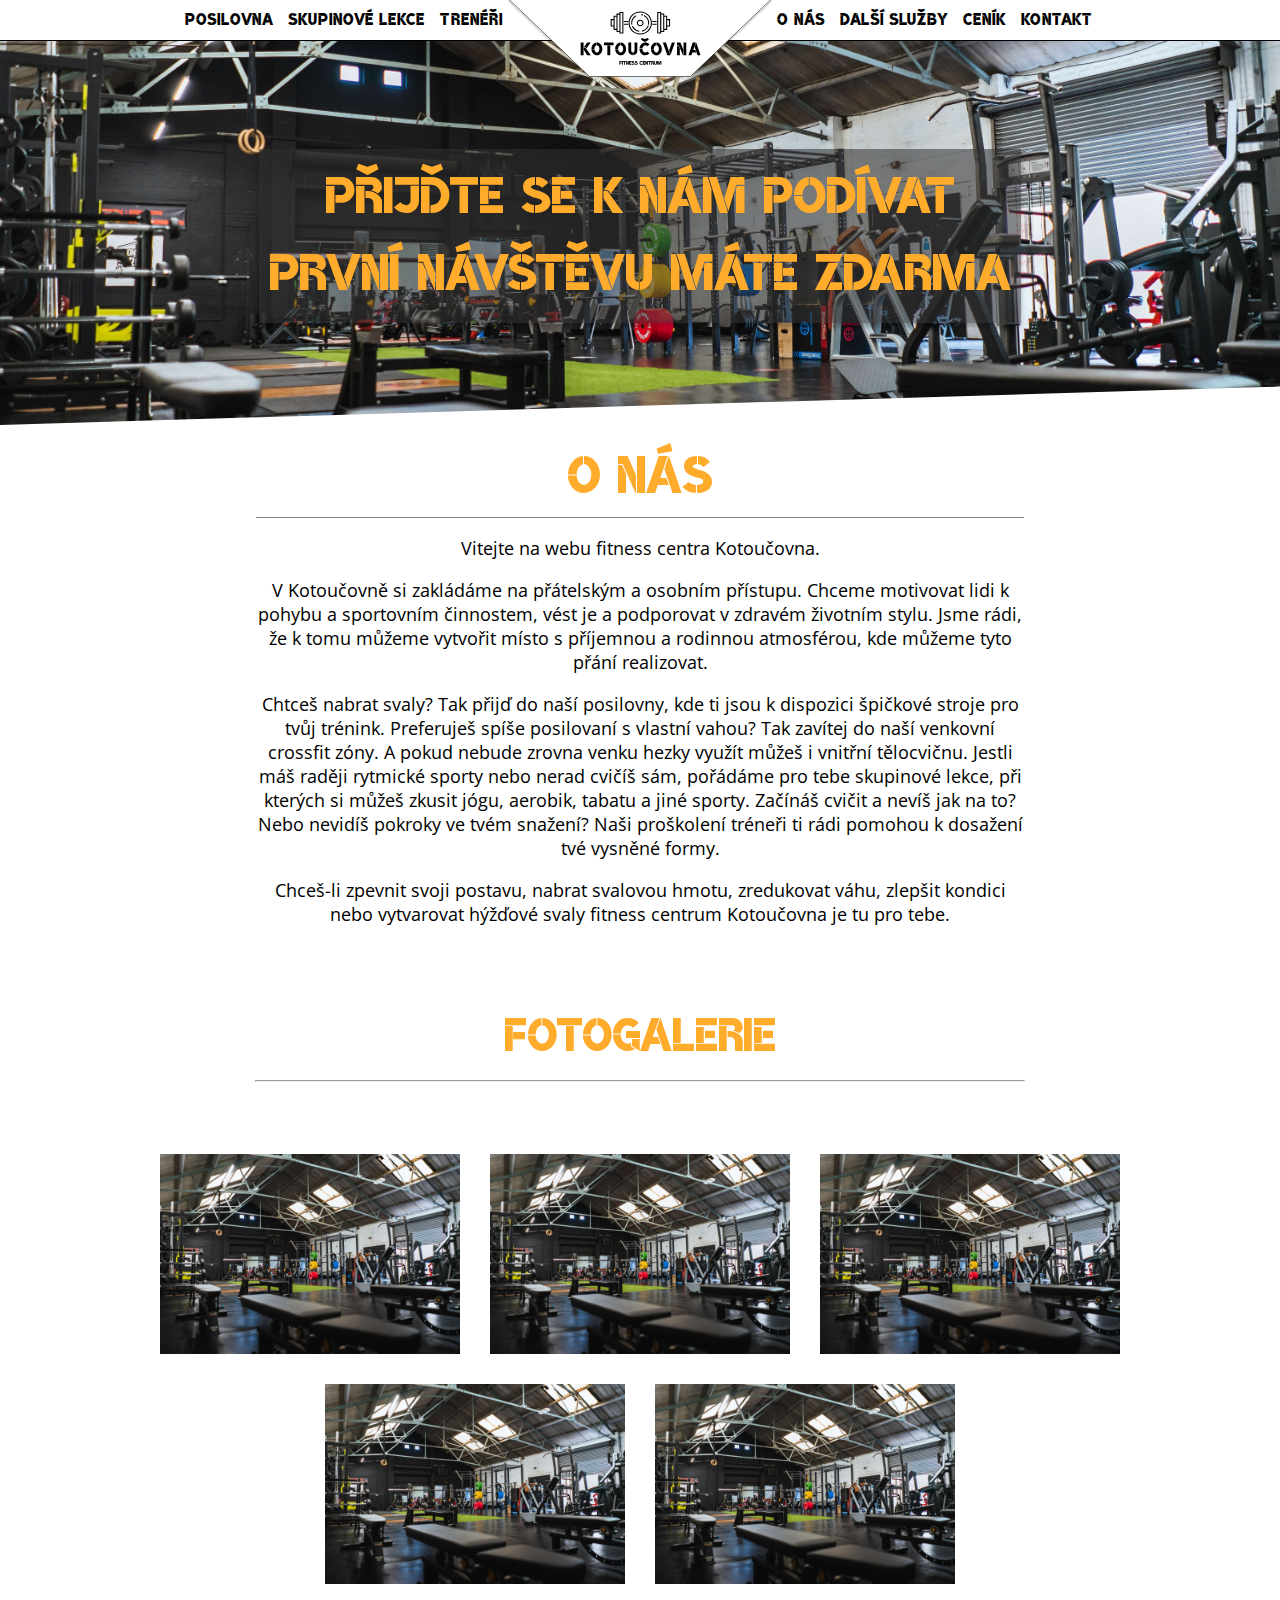
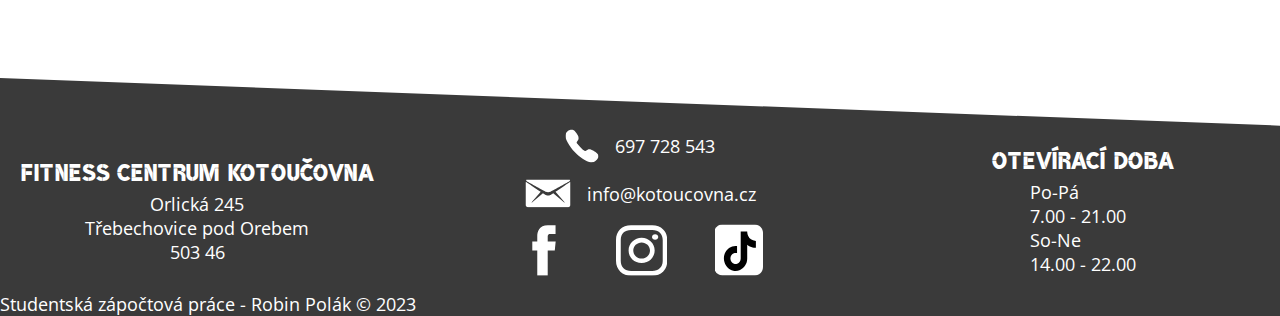
<file: o-nas.html>
<!DOCTYPE html>
<html lang="cs">
    <head>
        <meta charset="UTF-8">
        <link rel="stylesheet" href="style.css" type="text/css">
        <meta name="viewport" content="width=device-width, initial-scale=1.0">
        <title>Fitness centrum Kotoučovna</title>
        <link rel="icon" href="Images/icons/favicon.svg" sizes="any" type="image/svg+xml">
    </head>
    <body>
        <header>
            <nav>
                <div id="nav-left">
                    <ul>
                        <li><a href="posilovna.html">Posilovna</a></li>
                        <li><a href="skupinove-lekce.html">Skupinové lekce</a></li>
                        <li><a href="treneri.html">Trenéři</a></li>
                    </ul>
                </div>
                <a href="index.html" class="logo" id="logo-center"><img src="Images/Logo_center.svg" alt="logo"></a>
                <a href="index.html" class="logo" id="logo-side"><img src="Images/Logo_side.svg" alt="logo"></a>
                <div class="right">
                    <ul>
                        <li><a href="o-nas.html">O nás</a></li>
                        <li><a href="dalsi-sluzby.html">Další služby</a></li>
                        <li><a href="cenik.html">Ceník</a></li>
                        <li><a href="kontakt.html">Kontakt</a></li>
                    </ul>
                </div>
                <input type="checkbox" class="ham-menu-toggle" id="ham-menu-toggle" />
                <label for="ham-menu-toggle" class="ham-menu-icon"><img src="Images/icons/hamburger_menu.svg" alt="hamburger menu"></label>
                <ul class="nav-links">
                    <li><a href="posilovny.html">Posilovna</a></li>
                    <li><a href="skupinove-lekce.html">Skupinové lekce</a></li>
                    <li><a href="treneri.html">Trenéři</a></li>
                    <li><a href="eshop.html">Eshop</a></li>
                    <li><a href="o-nas.html">O nás</a></li>
                    <li><a href="dalsi-sluzby.html">Další služby</a></li>
                    <li><a href="cenik.html">Ceník</a></li>
                    <li><a href="kontakt.html">Kontakt</a></li>
                  </ul>
            </nav>
        </header>
        <div id="splash-img">
            <img src="Images/posilovna.jpg" alt="posilovna">
            <h2>Přijďte se k nám podívat <br> první návštěvu máte zdarma</h2>
        </div>
        <article>
            <header>
                <h1>O nás</h1>
            </header>
            <section>
                <p>
                    Vitejte na webu fitness centra Kotoučovna.
                </p>
                <p>V Kotoučovně si zakládáme na přátelským a osobním přístupu. Chceme motivovat lidi k pohybu a sportovním činnostem, vést je a podporovat v zdravém životním stylu. Jsme rádi, že k tomu můžeme vytvořit místo s příjemnou a rodinnou atmosférou, kde můžeme tyto přání realizovat.</p>
                <p>Chtceš nabrat svaly? Tak přijď do naší posilovny, kde ti jsou k dispozici špičkové stroje pro tvůj trénink. Preferuješ spíše posilovaní s vlastní vahou? Tak zavítej do naší venkovní crossfit zóny. A pokud nebude zrovna venku hezky využít můžeš i vnitřní tělocvičnu. Jestli máš raději rytmické sporty nebo nerad cvičíš sám,  pořádáme pro tebe skupinové lekce, při kterých si můžeš zkusit jógu, aerobik, tabatu a jiné sporty. Začínáš cvičit a nevíš jak na to? Nebo nevidíš pokroky ve tvém snažení? Naši proškolení tréneři ti rádi pomohou k dosažení tvé vysněné formy.</p>
                <p>Chceš-li zpevnit svoji postavu, nabrat svalovou hmotu, zredukovat váhu, zlepšit kondici nebo vytvarovat hýžďové svaly fitness centrum Kotoučovna je tu pro tebe.</p>
            </section>
        </article>
        <div class="fotogalerie">
            <h2>Fotogalerie</h2>
            <hr>
            <div>
                <img src="Images/posilovna.jpg" alt="">
                <img src="Images/posilovna.jpg" alt="">
                <img src="Images/posilovna.jpg" alt="">
                <img src="Images/posilovna.jpg" alt="">
                <img src="Images/posilovna.jpg" alt="">
            </div>
        </div>
        <footer>
            <div>
                <div>
                    <h3>Fitness centrum Kotoučovna</h3>
                    <p>Orlická 245</p>
                    <p>Třebechovice pod Orebem</p>
                    <p>503 46</p>
                </div>
                <div class="odkazy">
                    <a>
                        <img src="Images/icons/tel_icon.svg" alt="Telefon">
                        <p>697 728 543</p>
                    </a>
                    <a>
                        <img src="Images/icons/email_icon.svg" alt="Email">
                        <p>info@kotoucovna.cz</p>
                    </a>
                    <div class="kontakt-ikony">
                        <a><img src="Images/icons/facebook_icon.svg" alt="Facebook"></a>
                        <a><img src="Images/icons/instagram_icon.svg" alt="Instagram"></a>
                        <a><img src="Images/icons/tiktok_icon.svg" alt="TikTok"></a>
                    </div>
                </div>
                <div>
                    <h3>Otevírací doba</h3>
                    <div id="oteviraci-doba-grid">
                        <p>Po-Pá</p>
                        <p>7.00 - 21.00</p>
                        <p>So-Ne</p>
                        <p>14.00 - 22.00</p>
                    </div>
                </div>
            </div>
            <p id="small">Studentská zápočtová práce - Robin Polák © 2023</p>
        </footer>
    </body>
</html>
</file>
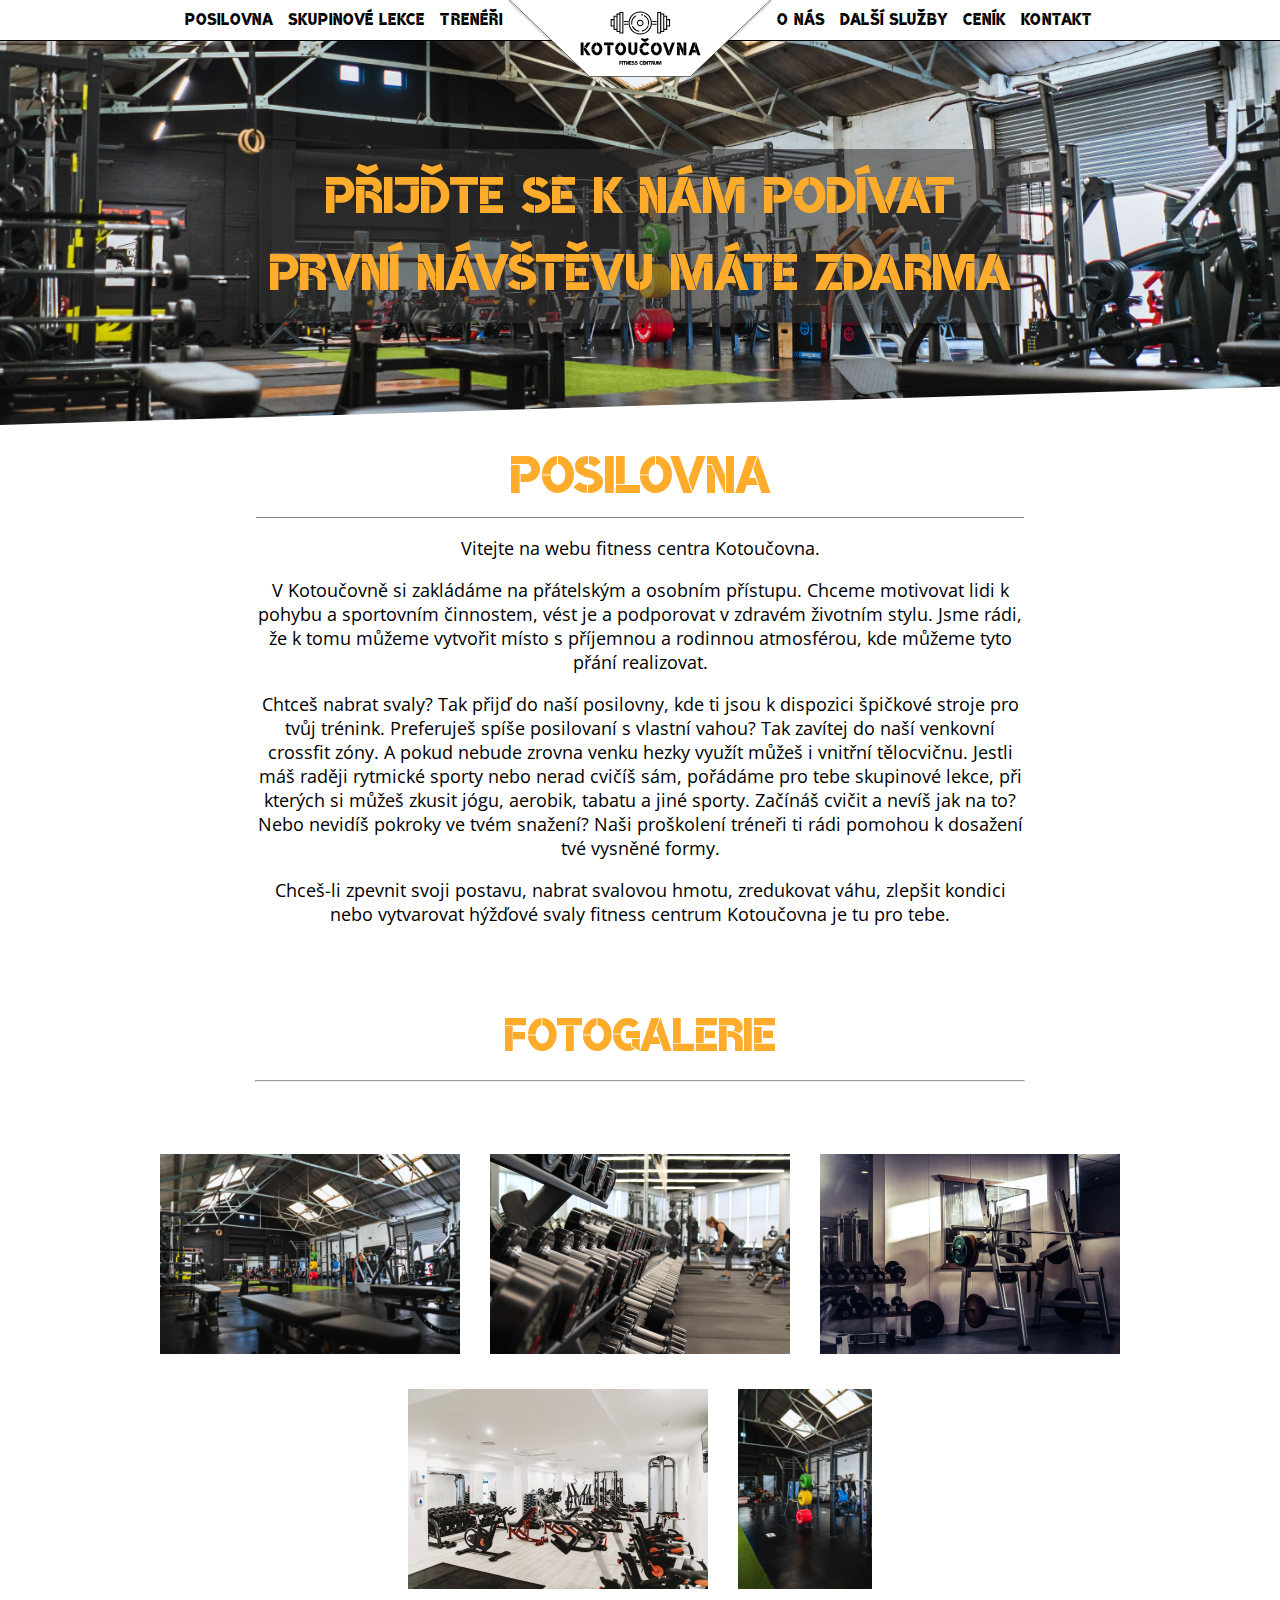
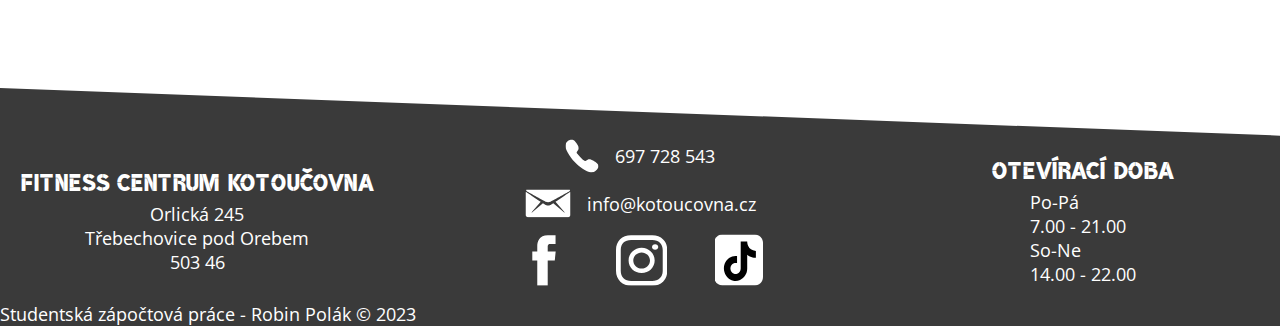
<file: posilovna.html>
<!DOCTYPE html>
<html lang="cs">
    <head>
        <meta charset="UTF-8">
        <link rel="stylesheet" href="style.css" type="text/css">
        <meta name="viewport" content="width=device-width, initial-scale=1.0">
        <title>Fitness centrum Kotoučovna</title>
        <link rel="icon" href="Images/icons/favicon.svg" sizes="any" type="image/svg+xml">
    </head>
    <body>
        <header>
            <nav>
                <div id="nav-left">
                    <ul>
                        <li><a href="posilovna.html">Posilovna</a></li>
                        <li><a href="skupinove-lekce.html">Skupinové lekce</a></li>
                        <li><a href="treneri.html">Trenéři</a></li>
                    </ul>
                </div>
                <a href="index.html" class="logo" id="logo-center"><img src="Images/Logo_center.svg" alt="logo"></a>
                <a href="index.html" class="logo" id="logo-side"><img src="Images/Logo_side.svg" alt="logo"></a>
                <div class="right">
                    <ul>
                        <li><a href="o-nas.html">O nás</a></li>
                        <li><a href="dalsi-sluzby.html">Další služby</a></li>
                        <li><a href="cenik.html">Ceník</a></li>
                        <li><a href="kontakt.html">Kontakt</a></li>
                    </ul>
                </div>
                <input type="checkbox" class="ham-menu-toggle" id="ham-menu-toggle" />
                <label for="ham-menu-toggle" class="ham-menu-icon"><img src="Images/icons/hamburger_menu.svg" alt="hamburger menu"></label>
                <ul class="nav-links">
                    <li><a href="posilovny.html">Posilovna</a></li>
                    <li><a href="skupinove-lekce.html">Skupinové lekce</a></li>
                    <li><a href="treneri.html">Trenéři</a></li>
                    <li><a href="eshop.html">Eshop</a></li>
                    <li><a href="o-nas.html">O nás</a></li>
                    <li><a href="dalsi-sluzby.html">Další služby</a></li>
                    <li><a href="cenik.html">Ceník</a></li>
                    <li><a href="kontakt.html">Kontakt</a></li>
                  </ul>
            </nav>
        </header>
        <div id="splash-img">
            <img src="Images/posilovna.jpg" alt="posilovna">
            <h2>Přijďte se k nám podívat <br> první návštěvu máte zdarma</h2>
        </div>
        <article>
            <header>
                <h1>Posilovna</h1>
            </header>
            <section>
                <p>
                    Vitejte na webu fitness centra Kotoučovna.
                </p>
                <p>V Kotoučovně si zakládáme na přátelským a osobním přístupu. Chceme motivovat lidi k pohybu a sportovním činnostem, vést je a podporovat v zdravém životním stylu. Jsme rádi, že k tomu můžeme vytvořit místo s příjemnou a rodinnou atmosférou, kde můžeme tyto přání realizovat.</p>
                <p>Chtceš nabrat svaly? Tak přijď do naší posilovny, kde ti jsou k dispozici špičkové stroje pro tvůj trénink. Preferuješ spíše posilovaní s vlastní vahou? Tak zavítej do naší venkovní crossfit zóny. A pokud nebude zrovna venku hezky využít můžeš i vnitřní tělocvičnu. Jestli máš raději rytmické sporty nebo nerad cvičíš sám,  pořádáme pro tebe skupinové lekce, při kterých si můžeš zkusit jógu, aerobik, tabatu a jiné sporty. Začínáš cvičit a nevíš jak na to? Nebo nevidíš pokroky ve tvém snažení? Naši proškolení tréneři ti rádi pomohou k dosažení tvé vysněné formy.</p>
                <p>Chceš-li zpevnit svoji postavu, nabrat svalovou hmotu, zredukovat váhu, zlepšit kondici nebo vytvarovat hýžďové svaly fitness centrum Kotoučovna je tu pro tebe.</p>
            </section>
        </article>
        <div class="fotogalerie">
            <h2>Fotogalerie</h2>
            <hr>
            <div>
                <div>
                    <img src="Images/posilovna.jpg" alt="Prostory posilovny">
                </div>
                <div>
                    <img src="Images/posilovna/posilovna2.jpg" alt="Činkárna">
                </div>
                <div>
                    <img src="Images/posilovna/posilovna3.jpg" alt="Squat rack">
                </div>
                <div>
                    <img src="Images/posilovna/posilovna4.jpg" alt="Kardiozóna">
                </div>
                <div>
                    <img src="Images/posilovna/posilovna5.jpg" alt="Dřepovací klece">
                </div>
            </div>
        </div>
        <footer>
            <div>
                <div>
                    <h3>Fitness centrum Kotoučovna</h3>
                    <p>Orlická 245</p>
                    <p>Třebechovice pod Orebem</p>
                    <p>503 46</p>
                </div>
                <div class="odkazy">
                    <a>
                        <img src="Images/icons/tel_icon.svg" alt="Telefon">
                        <p>697 728 543</p>
                    </a>
                    <a>
                        <img src="Images/icons/email_icon.svg" alt="Email">
                        <p>info@kotoucovna.cz</p>
                    </a>
                    <div class="kontakt-ikony">
                        <a><img src="Images/icons/facebook_icon.svg" alt="Facebook"></a>
                        <a><img src="Images/icons/instagram_icon.svg" alt="Instagram"></a>
                        <a><img src="Images/icons/tiktok_icon.svg" alt="TikTok"></a>
                    </div>
                </div>
                <div>
                    <h3>Otevírací doba</h3>
                    <div id="oteviraci-doba-grid">
                        <p>Po-Pá</p>
                        <p>7.00 - 21.00</p>
                        <p>So-Ne</p>
                        <p>14.00 - 22.00</p>
                    </div>
                </div>
            </div>
            <p id="small">Studentská zápočtová práce - Robin Polák © 2023</p>
        </footer>
</file>
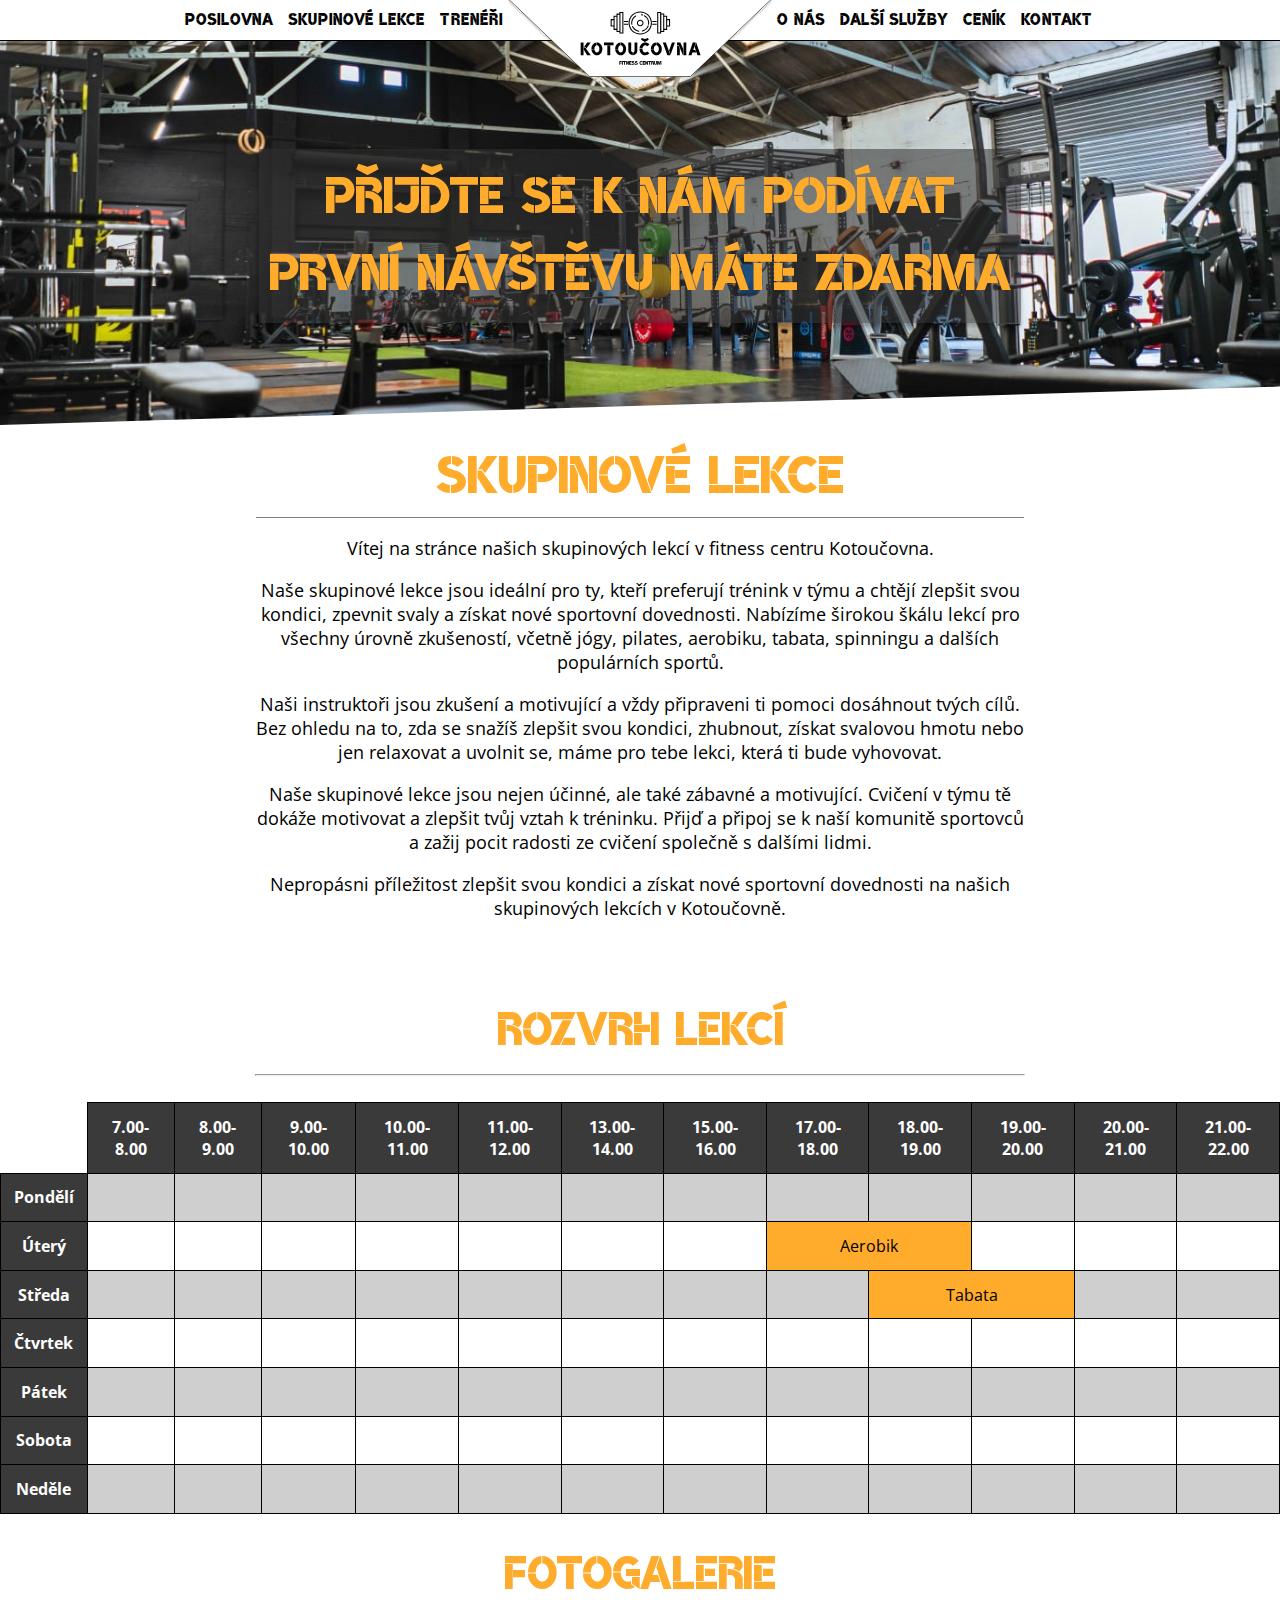
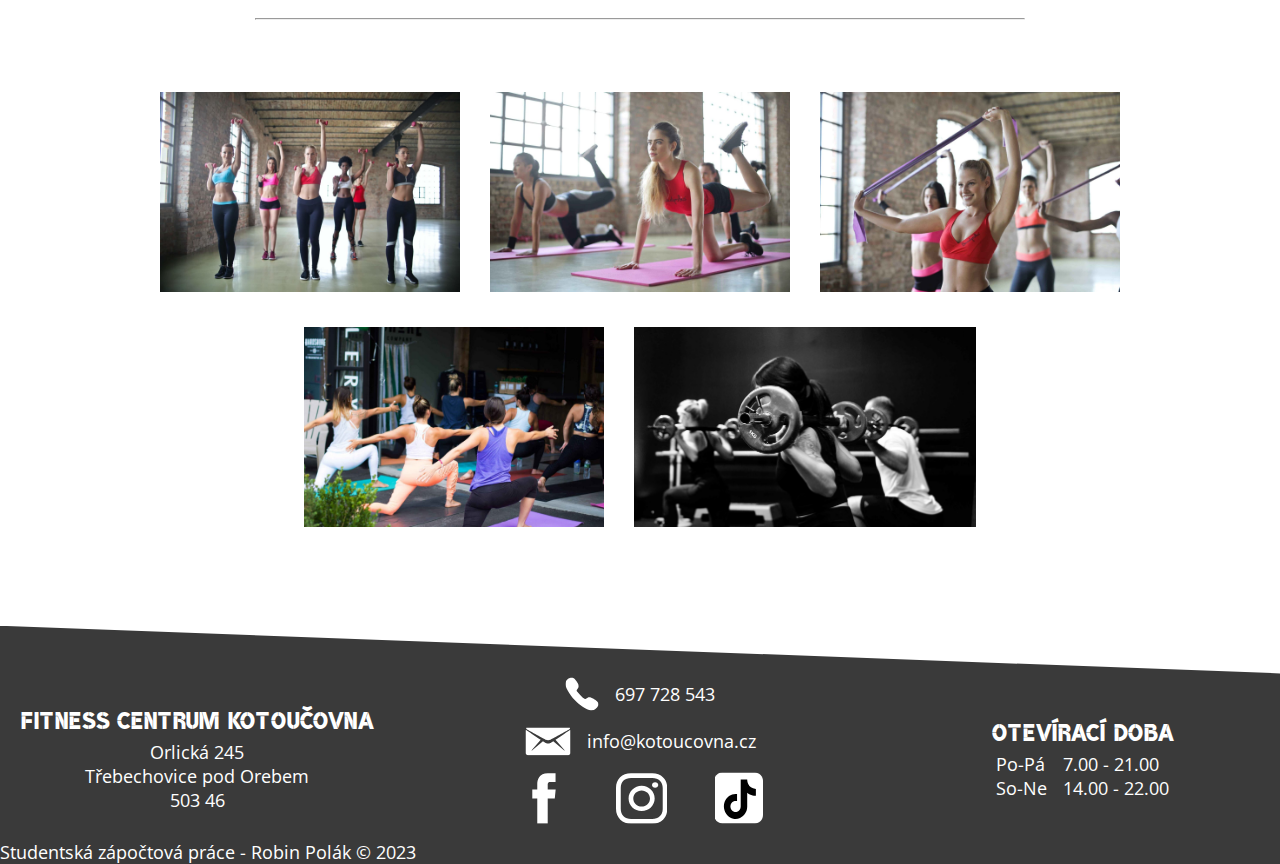
<file: skupinove-lekce.html>
<!DOCTYPE html>
<html lang="cs">

<head>
    <meta charset="UTF-8">
    <link rel="stylesheet" href="style.css" type="text/css">
    <meta name="viewport" content="width=device-width, initial-scale=1.0">
    <title>Fitness centrum Kotoučovna | Skupinové lekce</title>
    <link rel="icon" href="Images/icons/favicon.svg" sizes="any" type="image/svg+xml">
</head>

<body>
    <header>
        <nav>
            <div id="nav-left">
                <ul>
                    <li><a href="posilovna.html">Posilovna</a></li>
                    <li><a href="skupinove-lekce.html">Skupinové lekce</a></li>
                    <li><a href="treneri.html">Trenéři</a></li>
                </ul>
            </div>
            <a href="index.html" class="logo" id="logo-center"><img src="Images/Logo_center.svg" alt="logo"></a>
            <a href="index.html" class="logo" id="logo-side"><img src="Images/Logo_side.svg" alt="logo"></a>
            <div class="right">
                <ul>
                    <li><a href="o-nas.html">O nás</a></li>
                    <li><a href="dalsi-sluzby.html">Další služby</a></li>
                    <li><a href="cenik.html">Ceník</a></li>
                    <li><a href="kontakt.html">Kontakt</a></li>
                </ul>
            </div>
            <input type="checkbox" class="ham-menu-toggle" id="ham-menu-toggle">
            <label for="ham-menu-toggle" class="ham-menu-icon"><img src="Images/icons/hamburger_menu.svg"
                    alt="hamburger menu"></label>
            <ul class="nav-links">
                <li><a href="posilovny.html">Posilovna</a></li>
                <li><a href="skupinove-lekce.html">Skupinové lekce</a></li>
                <li><a href="treneri.html">Trenéři</a></li>
                <li><a href="eshop.html">Eshop</a></li>
                <li><a href="o-nas.html">O nás</a></li>
                <li><a href="dalsi-sluzby.html">Další služby</a></li>
                <li><a href="cenik.html">Ceník</a></li>
                <li><a href="kontakt.html">Kontakt</a></li>
            </ul>
        </nav>
    </header>
    <div id="splash-img">
        <img sizes="(max-width: 1380px) 1380px" srcset="
        Images/posilovna_jovsja_c_scale,w_300.jpg 300w,
        Images/posilovna_jovsja_c_scale,w_947.jpg 947w,
        Images/posilovna_jovsja_c_scale,w_1380.jpg 1380w" src="posilovna_jovsja_c_scale,w_1380.jpg" alt="posilovna">
        <h2>Přijďte se k nám podívat <br> první návštěvu máte zdarma</h2>
    </div>
    <main>
        <article>
            <header>
                <h1>Skupinové lekce</h1>
            </header>
            <p>Vítej na stránce našich skupinových lekcí v fitness centru Kotoučovna.</p>

            <p>Naše skupinové lekce jsou ideální pro ty, kteří preferují trénink v týmu a chtějí zlepšit svou
                kondici, zpevnit svaly
                a získat nové sportovní dovednosti. Nabízíme širokou škálu lekcí pro všechny úrovně zkušeností,
                včetně jógy,
                pilates, aerobiku, tabata, spinningu a dalších populárních sportů.
            </p>
            <p>Naši instruktoři jsou zkušení a motivující a vždy připraveni ti pomoci dosáhnout tvých cílů. Bez
                ohledu na to, zda se
                snažíš zlepšit svou kondici, zhubnout, získat svalovou hmotu nebo jen relaxovat a uvolnit se, máme
                pro tebe lekci,
                která ti bude vyhovovat.
            </p>
            <p>Naše skupinové lekce jsou nejen účinné, ale také zábavné a motivující. Cvičení v týmu tě dokáže
                motivovat a zlepšit
                tvůj vztah k tréninku. Přijď a připoj se k naší komunitě sportovců a zažij pocit radosti ze cvičení
                společně s
                dalšími lidmi.
            </p>
            <p>Nepropásni příležitost zlepšit svou kondici a získat nové sportovní dovednosti na našich skupinových
                lekcích v
                Kotoučovně.
            </p>
        </article>
        <section class="rozvrh">
            <h2>Rozvrh lekcí</h2>
            <hr>
            <div>
                <table>
                    <tr>
                        <th id="first-cell"></th>
                        <th>7.00-8.00</th>
                        <th>8.00-9.00</th>
                        <th>9.00-10.00</th>
                        <th>10.00-11.00</th>
                        <th>11.00-12.00</th>
                        <th>13.00-14.00</th>
                        <th>15.00-16.00</th>
                        <th>17.00-18.00</th>
                        <th>18.00-19.00</th>
                        <th>19.00-20.00</th>
                        <th>20.00-21.00</th>
                        <th>21.00-22.00</th>
                    </tr>
                    <tr>
                        <th>Pondělí</th>
                        <td></td>
                        <td></td>
                        <td></td>
                        <td></td>
                        <td></td>
                        <td></td>
                        <td></td>
                        <td></td>
                        <td></td>
                        <td></td>
                        <td></td>
                        <td></td>
                    </tr>
                    <tr>
                        <th>Úterý</th>
                        <td></td>
                        <td></td>
                        <td></td>
                        <td></td>
                        <td></td>
                        <td></td>
                        <td></td>
                        <td colspan="2" class="lekce">Aerobik</td>
                        <td></td>
                        <td></td>
                        <td></td>
                    </tr>
                    <tr>
                        <th>Středa</th>
                        <td></td>
                        <td></td>
                        <td></td>
                        <td></td>
                        <td></td>
                        <td></td>
                        <td></td>
                        <td></td>
                        <td colspan="2" class="lekce">Tabata</td>
                        <td></td>
                        <td></td>
                    </tr>
                    <tr>
                        <th>Čtvrtek</th>
                        <td></td>
                        <td></td>
                        <td></td>
                        <td></td>
                        <td></td>
                        <td></td>
                        <td></td>
                        <td></td>
                        <td></td>
                        <td></td>
                        <td></td>
                        <td></td>
                    </tr>
                    <tr>
                        <th>Pátek</th>
                        <td></td>
                        <td></td>
                        <td></td>
                        <td></td>
                        <td></td>
                        <td></td>
                        <td></td>
                        <td></td>
                        <td></td>
                        <td></td>
                        <td></td>
                        <td></td>
                    </tr>
                    <tr>
                        <th>Sobota</th>
                        <td></td>
                        <td></td>
                        <td></td>
                        <td></td>
                        <td></td>
                        <td></td>
                        <td></td>
                        <td></td>
                        <td></td>
                        <td></td>
                        <td></td>
                        <td></td>
                    </tr>
                    <tr>
                        <th>Neděle</th>
                        <td></td>
                        <td></td>
                        <td></td>
                        <td></td>
                        <td></td>
                        <td></td>
                        <td></td>
                        <td></td>
                        <td></td>
                        <td></td>
                        <td></td>
                        <td></td>
                    </tr>
                </table>
            </div>
        </section>
        <section class="fotogalerie">
            <h2>Fotogalerie</h2>
            <hr>
            <div>
                <a href="Images/skupinove-lekce_uqgcgt_c_scale,w_1380.jpg">
                    <img sizes="(max-width: 1380px) 1380px" srcset="
                    Images/skupinove-lekce_uqgcgt_c_scale,w_300.jpg 300w,
                    Images/skupinove-lekce_uqgcgt_c_scale,w_938.jpg 938w,
                    Images/skupinove-lekce_uqgcgt_c_scale,w_1380.jpg 1380w"
                        src="Images/skupinove-lekce_uqgcgt_c_scale,w_1380.jpg" alt="Skupina žen cvičící aerobik">
                </a>
                <a href="Images/skupinove-lekce/skupinove-lekce2_t7y45k_c_scale,w_1380.jpg">
                    <img sizes="(max-width: 1380px) 1380px" srcset="
                    Images/skupinove-lekce/skupinove-lekce2_t7y45k_c_scale,w_300.jpg 300w,
                    Images/skupinove-lekce/skupinove-lekce2_t7y45k_c_scale,w_942.jpg 942w,
                    Images/skupinove-lekce/skupinove-lekce2_t7y45k_c_scale,w_1380.jpg 1380w"
                        src="Images/skupinove-lekce/skupinove-lekce2_t7y45k_c_scale,w_1380.jpg"
                        alt="Tři ženy cvičící pilates">
                </a>
                <a href="Images/skupinove-lekce/skupinove-lekce3_kvvox4_c_scale,w_1380.jpg">
                    <img sizes="(max-width: 1380px) 1380px" srcset="
                    Images/skupinove-lekce/skupinove-lekce3_kvvox4_c_scale,w_300.jpg 300w,
                    Images/skupinove-lekce/skupinove-lekce3_kvvox4_c_scale,w_941.jpg 941w,
                    Images/skupinove-lekce/skupinove-lekce3_kvvox4_c_scale,w_1380.jpg 1380w"
                        src="Images/skupinove-lekce/skupinove-lekce3_kvvox4_c_scale,w_1380.jpg"
                        alt="Skupina žen cvičící s gumou">
                </a>
                <a href="Images/skupinove-lekce/skupinove-lekce4_fbsne1_c_scale,w_1380.jpg">
                    <img sizes="(max-width: 1380px) 1380px" srcset="
                    Images/skupinove-lekce/skupinove-lekce4_fbsne1_c_scale,w_300.jpg 300w,
                    Images/skupinove-lekce/skupinove-lekce4_fbsne1_c_scale,w_937.jpg 937w,
                    Images/skupinove-lekce/skupinove-lekce4_fbsne1_c_scale,w_1380.jpg 1380w"
                        src="Images/skupinove-lekce/skupinove-lekce4_fbsne1_c_scale,w_1380.jpg"
                        alt="Skupina žen cvičící jógu">
                </a>
                <a href="Images/skupinove-lekce/skupinove-lekce5_zmlxjf_c_scale,w_1380.jpg">
                    <img sizes="(max-width: 1380px) 1380px" srcset="
                    Images/skupinove-lekce/skupinove-lekce5_zmlxjf_c_scale,w_300.jpg 300w,
                    Images/skupinove-lekce/skupinove-lekce5_zmlxjf_c_scale,w_1054.jpg 1054w,
                    Images/skupinove-lekce/skupinove-lekce5_zmlxjf_c_scale,w_1380.jpg 1380w"
                        src="Images/skupinove-lekce/skupinove-lekce5_zmlxjf_c_scale,w_1380.jpg"
                        alt="Tři lidé dělající výpady s činkou">
                </a>
            </div>
        </section>
    </main>
    <footer>
        <div>
            <div>
                <h3>Fitness centrum Kotoučovna</h3>
                <p>Orlická 245</p>
                <p>Třebechovice pod Orebem</p>
                <p>503 46</p>
            </div>
            <div class="odkazy">
                <a href="tel:697-728-543">
                    <img src="Images/icons/tel_icon.svg" alt="Telefon">
                    <p>697 728 543</p>
                </a>
                <a href="mailto:info@kotoucovna.cz">
                    <img src="Images/icons/email_icon.svg" alt="Email">
                    <p>info@kotoucovna.cz</p>
                </a>
                <div class="kontakt-ikony">
                    <a href="https://www.facebook.com/"><img src="Images/icons/facebook_icon.svg" alt="Facebook"></a>
                    <a href="https://www.instagram.com/"><img src="Images/icons/instagram_icon.svg" alt="Instagram"></a>
                    <a href="https://www.tiktok.com/"><img src="Images/icons/tiktok_icon.svg" alt="TikTok"></a>
                </div>
            </div>
            <div>
                <h3>Otevírací doba</h3>
                <div class="oteviraci-doba-grid">
                    <p>Po-Pá</p>
                    <p>7.00 - 21.00</p>
                    <p>So-Ne</p>
                    <p>14.00 - 22.00</p>
                </div>
            </div>
        </div>
        <p id="small">Studentská zápočtová práce - Robin Polák © 2023</p>
    </footer>
</body>

</html>
</file>
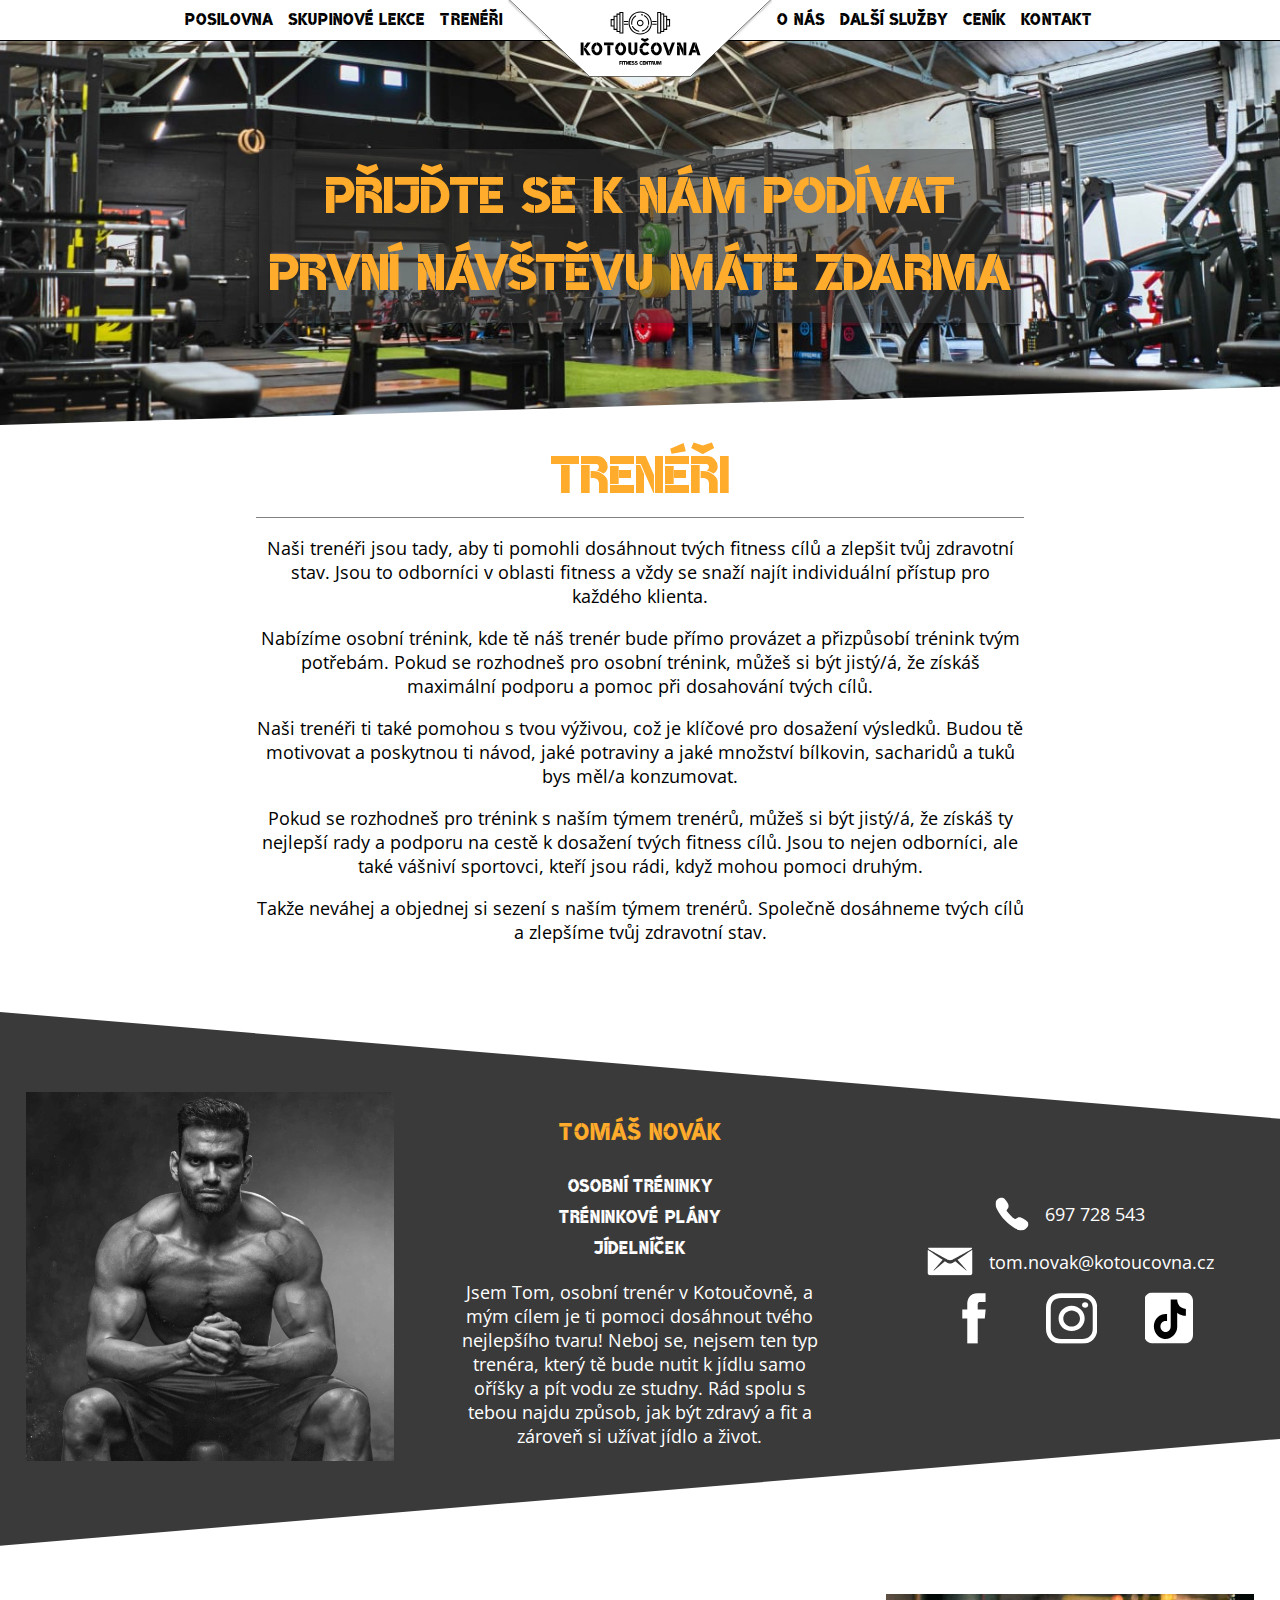
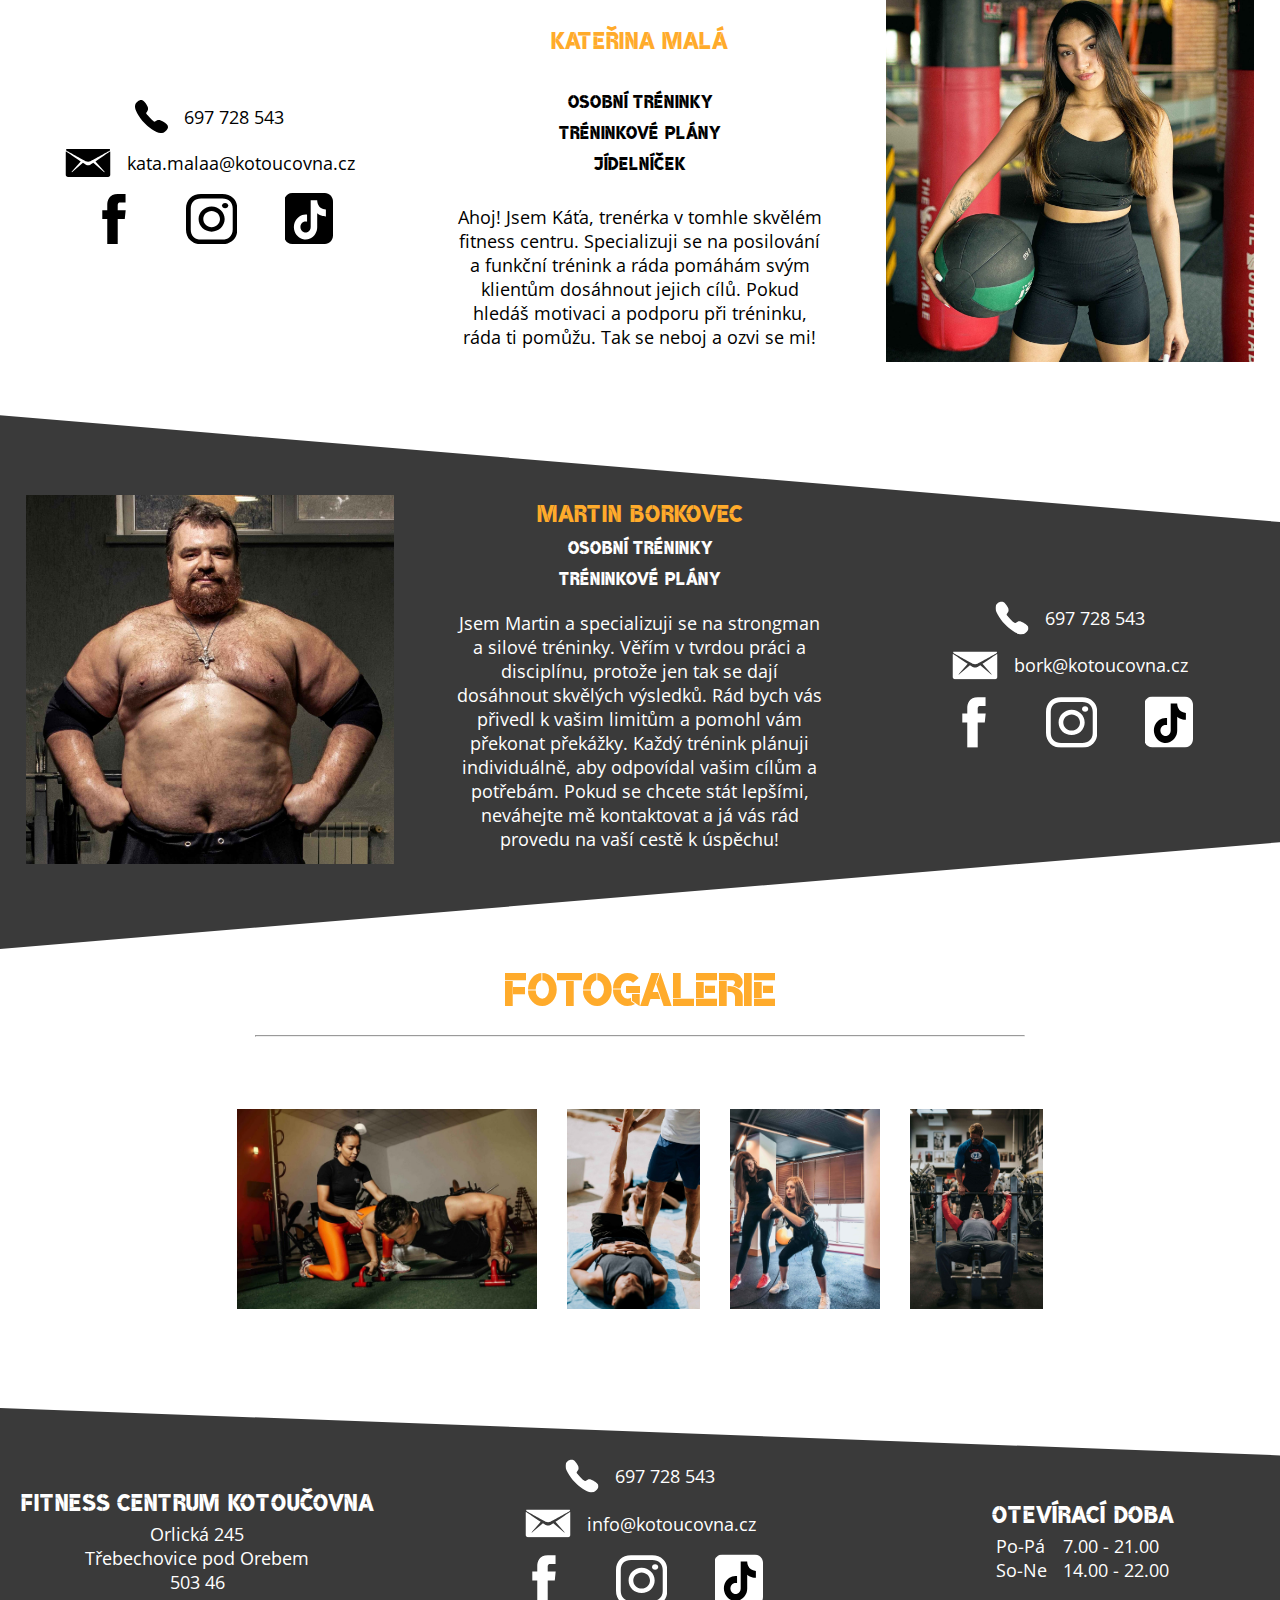
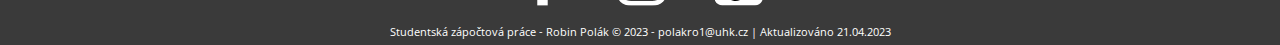
<file: treneri.html>
<!DOCTYPE html>
<html lang="cs">

<head>
    <meta charset="UTF-8">
    <link rel="stylesheet" href="style.css" type="text/css">
    <meta name="viewport" content="width=device-width, initial-scale=1.0">
    <title>Fitness centrum Kotoučovna | Trenéři</title>
    <link rel="icon" href="Images/icons/favicon.svg" sizes="any" type="image/svg+xml">
</head>

<body>
    <header>
        <nav>
            <div id="nav-left">
                <ul>
                    <li><a href="posilovna.html">Posilovna</a></li>
                    <li><a href="skupinove-lekce.html">Skupinové lekce</a></li>
                    <li><a href="treneri.html">Trenéři</a></li>
                </ul>
            </div>
            <a href="index.html" class="logo" id="logo-center"><img src="Images/Logo_center.svg"
                    alt="Logo Fitness centra Kotoučovna"></a>
            <a href="index.html" class="logo" id="logo-side"><img src="Images/Logo_side.svg"
                    alt="Logo Fitness centra Kotoučovna"></a>
            <div class="right">
                <ul>
                    <li><a href="o-nas.html">O nás</a></li>
                    <li><a href="dalsi-sluzby.html">Další služby</a></li>
                    <li><a href="cenik.html">Ceník</a></li>
                    <li><a href="kontakt.html">Kontakt</a></li>
                </ul>
            </div>
            <input type="checkbox" class="ham-menu-toggle" id="ham-menu-toggle">
            <label for="ham-menu-toggle" class="ham-menu-icon"><img src="Images/icons/hamburger_menu.svg"
                    alt="hamburger menu"></label>
            <ul class="nav-links">
                <li><a href="posilovna.html">Posilovna</a></li>
                <li><a href="skupinove-lekce.html">Skupinové lekce</a></li>
                <li><a href="treneri.html">Trenéři</a></li>
                <li><a href="o-nas.html">O nás</a></li>
                <li><a href="dalsi-sluzby.html">Další služby</a></li>
                <li><a href="cenik.html">Ceník</a></li>
                <li><a href="kontakt.html">Kontakt</a></li>
            </ul>
        </nav>
    </header>
    <div id="splash-img">
        <img sizes="(max-width: 1380px) 1380px" srcset="
        Images/posilovna_jovsja_c_scale_w_300.jpg 300w,
        Images/posilovna_jovsja_c_scale_w_947.jpg 947w,
        Images/posilovna_jovsja_c_scale_w_1380.jpg 1380w" src="Images/posilovna_jovsja_c_scale_w_1380.jpg"
            alt="posilovna">
        <h2>Přijďte se k nám podívat <br> první návštěvu máte zdarma</h2>
    </div>
    <main>
        <article>
            <header>
                <h1>Trenéři</h1>
            </header>
            <p>
                Naši trenéři jsou tady, aby ti pomohli dosáhnout tvých fitness cílů a zlepšit tvůj zdravotní stav.
                Jsou to odborníci
                v oblasti fitness a vždy se snaží najít individuální přístup pro každého klienta.
            </p>
            <p>Nabízíme osobní trénink, kde tě náš trenér bude přímo provázet a přizpůsobí trénink tvým potřebám.
                Pokud se rozhodneš
                pro osobní trénink, můžeš si být jistý/á, že získáš maximální podporu a pomoc při dosahování tvých
                cílů.
            </p>
            <p>Naši trenéři ti také pomohou s tvou výživou, což je klíčové pro dosažení výsledků. Budou tě motivovat
                a poskytnou ti
                návod, jaké potraviny a jaké množství bílkovin, sacharidů a tuků bys měl/a konzumovat.
            </p>
            <p>Pokud se rozhodneš pro trénink s naším týmem trenérů, můžeš si být jistý/á, že získáš ty nejlepší
                rady a podporu na
                cestě k dosažení tvých fitness cílů. Jsou to nejen odborníci, ale také vášniví sportovci, kteří jsou
                rádi, když
                mohou pomoci druhým.
            </p>
            <p>Takže neváhej a objednej si sezení s naším týmem trenérů. Společně dosáhneme tvých cílů a zlepšíme
                tvůj zdravotní
                stav.
            </p>
        </article>
        <div>
            <div class="trener trener-black">
                <div class="mobile-hidden">
                    <img class="trener-obrazek" sizes="(max-width: 1380px) 1380px" srcset="
                    Images/treneri/treneri/tomas_od4i5i_c_scale_w_300.jpg 300w,
                    Images/treneri/treneri/tomas_od4i5i_c_scale_w_1038.jpg 1038w,
                    Images/treneri/treneri/tomas_od4i5i_c_scale_w_1380.jpg 1380w"
                        src="Images/treneri/treneri/tomas_od4i5i_c_scale_w_1380.jpg" alt="Trenér Tomáš Novák">
                </div>
                <div class="obrazek-jmeno desktop-hidden">
                    <img class="trener-obrazek" sizes="(max-width: 1380px) 1380px" srcset="
                    Images/treneri/treneri/tomas_od4i5i_c_scale_w_300.jpg 300w,
                    Images/treneri/treneri/tomas_od4i5i_c_scale_w_1038.jpg 1038w,
                    Images/treneri/treneri/tomas_od4i5i_c_scale_w_1380.jpg 1380w"
                        src="Images/treneri/treneri/tomas_od4i5i_c_scale_w_1380.jpg" alt="Trenér Tomáš Novák">
                    <div>
                        <div class="trener-nadpis">
                            <h3>Tomáš Novák</h3>
                        </div>
                        <div>
                            <strong>Osobní tréninky</strong>
                            <strong>Tréninkové plány</strong>
                            <strong>Jídelníček</strong>
                        </div>
                    </div>
                </div>
                <div class="trener-nadpis-text">
                    <div class="obrazek-jmeno mobile-hidden">
                        <div>
                            <div class="trener-nadpis">
                                <h3>Tomáš Novák</h3>
                            </div>
                            <div>
                                <strong>Osobní tréninky</strong>
                                <strong>Tréninkové plány</strong>
                                <strong>Jídelníček</strong>
                            </div>
                        </div>
                    </div>
                    <p>
                        Jsem Tom, osobní trenér v Kotoučovně, a mým cílem je ti pomoci dosáhnout tvého nejlepšího tvaru!
                        Neboj se, nejsem ten typ trenéra, který tě bude nutit k jídlu samo oříšky a pít vodu ze studny.
                        Rád
                        spolu s tebou najdu způsob, jak být zdravý a fit a zároveň si užívat jídlo a život.
                    </p>
                </div>
                <div class="odkazy">
                    <a href="tel:697-728-543">
                        <img src="Images/icons/tel_icon.svg" alt="Telefon">
                        <p>697 728 543</p>
                    </a>
                    <a href="mailto:tom.novak@kotoucovna.cz">
                        <img src="Images/icons/email_icon.svg" alt="Email">
                        <p>tom.novak@kotoucovna.cz</p>
                    </a>
                    <div class="kontakt-ikony">
                        <a href="https://www.facebook.com/"><img src="Images/icons/facebook_icon.svg"
                                alt="Facebook"></a>
                        <a href="https://www.instagram.com/"><img src="Images/icons/instagram_icon.svg"
                                alt="Instagram"></a>
                        <a href="https://www.tiktok.com/"><img src="Images/icons/tiktok_icon.svg" alt="TikTok"></a>
                    </div>
                </div>
            </div>
            <div class="trener trener-white">
                <div class="mobile-hidden trener-obrazek">
                    <img class="trener-obrazek" sizes="(max-width: 1380px) 1380px" srcset="
                    Images/treneri/treneri/kata_sfp65n_c_scale_w_300.jpg 300w,
                    Images/treneri/treneri/kata_sfp65n_c_scale_w_1049.jpg 1049w,
                    Images/treneri/treneri/kata_sfp65n_c_scale_w_1380.jpg 1380w"
                        src="Images/treneri/treneri/kata_sfp65n_c_scale_w_1380.jpg" alt="Trenérka Kateřina Malá">
                </div>
                <div class="obrazek-jmeno desktop-hidden">
                    <img class="trener-obrazek" sizes="(max-width: 1380px) 1380px" srcset="
                    Images/treneri/treneri/kata_sfp65n_c_scale_w_300.jpg 300w,
                    Images/treneri/treneri/kata_sfp65n_c_scale_w_1049.jpg 1049w,
                    Images/treneri/treneri/kata_sfp65n_c_scale_w_1380.jpg 1380w"
                        src="Images/treneri/treneri/kata_sfp65n_c_scale_w_1380.jpg" alt="Trenérka Kateřina Malá">
                    <div>
                        <div class="trener-nadpis">
                            <h3>Kateřina malá</h3>
                        </div>
                        <div>
                            <strong>Osobní tréninky</strong>
                            <strong>Tréninkové plány</strong>
                            <strong>Jídelníček</strong>
                        </div>
                    </div>
                </div>
                <div class="trener-nadpis-text">
                    <div class="obrazek-jmeno mobile-hidden">
                        <div>
                            <div class="trener-nadpis">
                                <h3>Kateřina Malá</h3>
                            </div>
                            <div>
                                <strong>Osobní tréninky</strong>
                                <strong>Tréninkové plány</strong>
                                <strong>Jídelníček</strong>
                            </div>
                        </div>
                    </div>
                    <p>
                        Ahoj! Jsem Káťa, trenérka v tomhle skvělém fitness centru. Specializuji se na posilování a
                        funkční
                        trénink a ráda pomáhám svým klientům dosáhnout jejich cílů. Pokud hledáš motivaci a podporu při
                        tréninku, ráda ti pomůžu. Tak se neboj a ozvi se mi!
                    </p>
                </div>
                <div class="odkazy">
                    <a href="tel:697-728-543">
                        <img src="Images/icons/tel_icon_whitebg.svg" alt="Telefon">
                        <p>697 728 543</p>
                    </a>
                    <a href="tel:kata.malaa@kotoucovna.cz">
                        <img src="Images/icons/email_icon_whitebg.svg" alt="Email">
                        <p>kata.malaa@kotoucovna.cz</p>
                    </a>
                    <div class="kontakt-ikony">
                        <a href="https://www.facebook.com/"><img src="Images/icons/facebook_icon_whitebg.svg"
                                alt="Facebook"></a>
                        <a href="https://www.instagram.com/"><img src="Images/icons/instagram_icon_whitebg.svg"
                                alt="Instagram"></a>
                        <a href="https://www.tiktok.com/"><img src="Images/icons/tiktok_icon_whitebg.svg"
                                alt="TikTok"></a>
                    </div>
                </div>
            </div>
            <div class="trener trener-black">
                <div class="mobile-hidden">
                    <img class="trener-obrazek" sizes="(max-width: 1380px) 1380px" srcset="
                    Images/treneri/treneri/bork_u1xrah_c_scale_w_300.jpg 300w,
                    Images/treneri/treneri/bork_u1xrah_c_scale_w_955.jpg 955w,
                    Images/treneri/treneri/bork_u1xrah_c_scale_w_1380.jpg 1380w"
                        src="Images/treneri/treneri/bork_u1xrah_c_scale_w_1380.jpg" alt="Trenér Martin Borkovec">
                </div>
                <div class="obrazek-jmeno desktop-hidden">
                    <img class="trener-obrazek" sizes="(max-width: 1380px) 1380px" srcset="
                    Images/treneri/treneri/bork_u1xrah_c_scale_w_300.jpg 300w,
                    Images/treneri/treneri/bork_u1xrah_c_scale_w_955.jpg 955w,
                    Images/treneri/treneri/bork_u1xrah_c_scale_w_1380.jpg 1380w"
                        src="Images/treneri/treneri/bork_u1xrah_c_scale_w_1380.jpg" alt="Trenér Martin Borkovec">
                    <div>
                        <div class="trener-nadpis">
                            <h3>Martin Borkovec</h3>
                        </div>
                        <div>
                            <strong>Jídelníček</strong>
                            <strong>Osobní tréninky</strong>
                        </div>
                    </div>
                </div>
                <div class="trener-nadpis-text">
                    <div class="obrazek-jmeno mobile-hidden">
                        <div>
                            <div class="trener-nadpis">
                                <h3>Martin Borkovec</h3>
                            </div>
                            <div>
                                <strong>Osobní tréninky</strong>
                                <strong>Tréninkové plány</strong>
                            </div>
                        </div>
                    </div>
                    <p>
                        Jsem Martin a specializuji se na strongman a silové tréninky. Věřím v tvrdou práci a disciplínu,
                        protože jen tak se dají dosáhnout skvělých výsledků. Rád bych vás přivedl k vašim limitům a
                        pomohl
                        vám překonat překážky. Každý trénink plánuji individuálně, aby odpovídal vašim cílům a potřebám.
                        Pokud se chcete stát lepšími, neváhejte mě kontaktovat a já vás rád provedu na vaší cestě k
                        úspěchu!
                    </p>
                </div>
                <div class="odkazy">
                    <a href="tel:697-728-543">
                        <img src="Images/icons/tel_icon.svg" alt="Telefon">
                        <p>697 728 543</p>
                    </a>
                    <a href="mailto:bork@kotoucovna.cz">
                        <img src="Images/icons/email_icon.svg" alt="Email">
                        <p>bork@kotoucovna.cz</p>
                    </a>
                    <div class="kontakt-ikony">
                        <a href="https://www.facebook.com/"><img src="Images/icons/facebook_icon.svg"
                                alt="Facebook"></a>
                        <a href="https://www.instagram.com/"><img src="Images/icons/instagram_icon.svg"
                                alt="Instagram"></a>
                        <a href="https://www.tiktok.com/"><img src="Images/icons/tiktok_icon.svg" alt="TikTok"></a>
                    </div>
                </div>
            </div>
        </div>
        <section class="fotogalerie">
            <h2>Fotogalerie</h2>
            <hr>
            <div>
                <a href="Images/treneri/cviceni-s-trenerem_bpjtqt_c_scale_w_1380.jpg">
                    <img sizes="(max-width: 1380px) 1380px" srcset="
                        Images/treneri/cviceni-s-trenerem_bpjtqt_c_scale_w_300.jpg 300w,
                        Images/treneri/cviceni-s-trenerem_bpjtqt_c_scale_w_1060.jpg 1060w,
                        Images/treneri/cviceni-s-trenerem_bpjtqt_c_scale_w_1380.jpg 1380w"
                        src="Images/treneri/cviceni-s-trenerem_bpjtqt_c_scale_w_1380.jpg"
                        alt="Muž dělá kliky pod dohledem trenérky">
                </a>
                <a href="Images/treneri/cviceni-s-trenerem2_st6rll_c_scale_w_1380.jpg">
                    <img sizes="(max-width: 1380px) 1380px" srcset="
                        Images/treneri/cviceni-s-trenerem2_st6rll_c_scale_w_300.jpg 300w,
                        Images/treneri/cviceni-s-trenerem2_st6rll_c_scale_w_940.jpg 940w,
                        Images/treneri/cviceni-s-trenerem2_st6rll_c_scale_w_1380.jpg 1380w"
                        src="Images/treneri/cviceni-s-trenerem2_st6rll_c_scale_w_1380.jpg"
                        alt="Muž je protahován trenérem">
                </a>
                <a href="Images/treneri/cviceni-s-trenerem3_jlhptp_c_scale_w_1380.jpg">
                    <img sizes="(max-width: 1380px) 1380px" srcset=" 
                        Images/treneri/cviceni-s-trenerem3_jlhptp_c_scale_w_300.jpg 300w,
                        Images/treneri/cviceni-s-trenerem3_jlhptp_c_scale_w_968.jpg 968w,
                        Images/treneri/cviceni-s-trenerem3_jlhptp_c_scale_w_1380.jpg 1380w"
                        src="Images/treneri/cviceni-s-trenerem3_jlhptp_c_scale_w_1380.jpg"
                        alt="Trenérka dohlíží na ženu dělající dřepy">
                </a>
                <a href="Images/treneri/cviceni-s-trenerem4_l4f9lm_c_scale_w_1380.jpg">
                    <img sizes="(max-width: 1380px) 1380px" srcset="
                        Images/treneri/cviceni-s-trenerem4_l4f9lm_c_scale_w_300.jpg 300w,
                        Images/treneri/cviceni-s-trenerem4_l4f9lm_c_scale_w_946.jpg 946w,
                        Images/treneri/cviceni-s-trenerem4_l4f9lm_c_scale_w_1380.jpg 1380w"
                        src="Images/treneri/cviceni-s-trenerem4_l4f9lm_c_scale_w_1380.jpg"
                        alt="Trenér jistí muže při bench pressu">
                </a>
            </div>
        </section>
    </main>
    <footer>
        <div>
            <div>
                <h3>Fitness centrum Kotoučovna</h3>
                <p>Orlická 245</p>
                <p>Třebechovice pod Orebem</p>
                <p>503 46</p>
            </div>
            <div class="odkazy">
                <a href="tel:697-728-543">
                    <img src="Images/icons/tel_icon.svg" alt="Telefon">
                    <p>697 728 543</p>
                </a>
                <a href="mailto:info@kotoucovna.cz">
                    <img src="Images/icons/email_icon.svg" alt="Email">
                    <p>info@kotoucovna.cz</p>
                </a>
                <div class="kontakt-ikony">
                    <a href="https://www.facebook.com/"><img src="Images/icons/facebook_icon.svg" alt="Facebook"></a>
                    <a href="https://www.instagram.com/"><img src="Images/icons/instagram_icon.svg" alt="Instagram"></a>
                    <a href="https://www.tiktok.com/"><img src="Images/icons/tiktok_icon.svg" alt="TikTok"></a>
                </div>
            </div>
            <div>
                <h3>Otevírací doba</h3>
                <div class="oteviraci-doba-grid">
                    <p>Po-Pá</p>
                    <p>7.00 - 21.00</p>
                    <p>So-Ne</p>
                    <p>14.00 - 22.00</p>
                </div>
            </div>
        </div>
        <p class="small"><small>Studentská zápočtová práce - Robin Polák © 2023 -
                <a href="mailto:polakro1@uhk.cz">polakro1@uhk.cz</a> | Aktualizováno 21.04.2023
            </small></p>
    </footer>
</body>

</html>
</file>
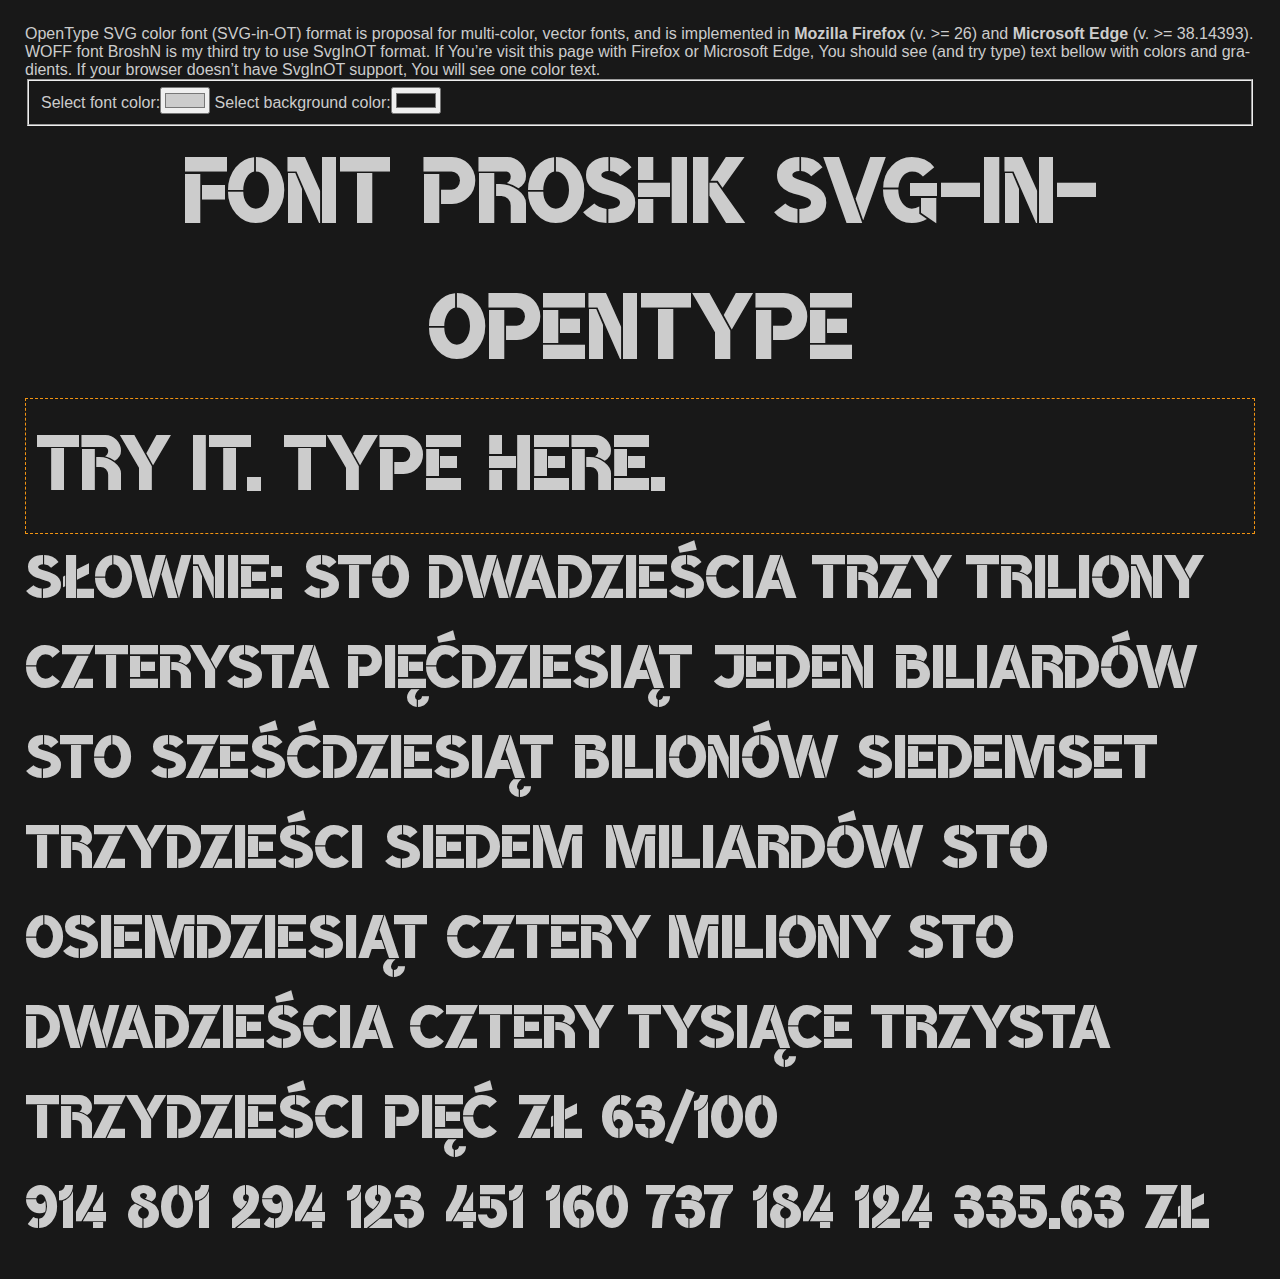
<file: Fonts/broshk/BroshK_SVG-in-OT/preview.html>
<!DOCTYPE html>
<html>
<head>
 <meta charset="UTF-8">
 <title>ProshK SVG-in-OT Font @font-face tester </title>
 <style>
 @font-face{font-family:'BroshK'; font-style: normal;  font-weight: 500; src: url('./BroshK.woff');}
 body { color:#cccccc; background-color: #181818; margin: 25px;font-family: Sans-Serif;}
 .test  { font-family: BroshK;}
 #testT { text-align: center; font-size:124px;}
 #testN { text-align: left; font-size:82px;}
 #testE { text-align: left; font-size:104px;border: 1px dashed #f39412; padding: 10px;}
 #testE:focus { border: 1px dashed #dddddd;}
 </style>
</head>
<script type="text/javascript">
function myF(){document.body.style.color=document.getElementById("colorF").value;}
function myB(){document.body.style.backgroundColor=document.getElementById("colorB").value;};
</script>
<body>
Open­Type SVG color font (SVG-​in-​OT) for­mat is pro­posal for multi-​color, vec­tor fonts, and is imple­mented in <b>Mozilla Fire­fox</b> (v. >= 26) and <b>Microsoft Edge</b> (v. >= 38.14393). WOFF font BroshN is my third try to use SvgInOT for­mat. If You’re visit this page with Fire­fox or Microsoft Edge, You should see (and try type) text bel­low with col­ors and gra­di­ents. If your browser doesn’t have SvgInOT sup­port, You will see one color text. 
<form>
<fieldset>
Select font color:<input type="color" id="colorF" onchange="myF()" value="#cccccc">
  Select background color:<input type="color" id="colorB" onchange="myB()" value="#181818">
</fieldset>
</form>
<div id="testT" class="test">Font ProshK SVG-in-OpenType</div>
<div id="testE" class="test" contenteditable="">Try it. Type here.</div>
<div id="testN" class="test">
Słow&shy;nie: sto dwadzie&shy;ścia trzy triliony czte&shy;rysta pięćdzie&shy;siąt jeden biliar&shy;dów sto sze&shy;śćdzie&shy;siąt bilio&shy;nów sie&shy;dem&shy;set trzydzie&shy;ści sie&shy;dem miliar&shy;dów sto osiem&shy;dzie&shy;siąt cztery miliony sto dwadzie&shy;ścia cztery tysiące trzysta trzydzie&shy;ści pięć  zł 63/100
<br>
914 801 294 123 451 160 737 184 124 335.63 zł
</div>
</body>
</html>
</file>
<file: style.css>
@import url('https://fonts.googleapis.com/css2?family=Open+Sans:wght@300&display=swap');

@font-face {
    font-family: BroshK;
    src: url(Fonts/broshk/BroshK.ttf) format('truetype');
}

/* #region TEXT*/
body {
    font-family: "Open Sans";
}

nav,
h1,
h2,
h3 {
    font-family: BroshK;
    color: #000000;
}

nav {
    font-size: 1.4rem;
}

h1,
h2,
h3 {
    color: #FFAB2B;
    font-weight: normal;
    text-align: center;
}

h1 {
    font-size: 4.5rem;
    margin-bottom: 0;
    margin-top: 0.5rem;
}

h2 {
    font-size: 4rem;
    margin-bottom: 0;
    margin-top: 0.5rem;
}

h3 {
    font-size: 2rem;
    margin-bottom: 0;
}

p {
    font-family: "Open Sans";
    font-size: 1.125rem;
}

a {
    text-decoration: none;
    color: inherit;
}

/* #endregion */
body {
    margin: 0;
    background-color: white;
    color: #000000;
}

body hr {
    width: 60%;
}

/* #region NAV */
nav {
    background: #FFFFFF;
    border-bottom: 1px solid #000000;
    height: 40px;
    display: flex;
    justify-content: space-between;
}

nav ul a:hover {
    border-bottom: 3px solid #FFAB2B;
}

nav>div {
    display: none;
}

/* #region Hamburger menu */
.nav-links {
    display: none;
    margin: 0;
    padding: 0;
    top: 41px;
    z-index: 1;
    background-color: white;
    width: 100%;
    height: fit-content;
    list-style-type: none;
    text-align: right;
    border-bottom: 1px solid black;
}

.nav-links li {
    padding-right: 10px;
}

.ham-menu-icon {
    cursor: pointer;
    padding: 5px;
}

.ham-menu-icon>img {
    height: 100%;
}

.ham-menu-toggle {
    display: none;
}

.ham-menu-toggle:checked~.nav-links {
    display: block;
    position: absolute;
}

/* #endregion */
.logo {
    position: static;
    overflow: visible;
    height: 6vw;
    min-height: 70px;
    margin: 0;
    z-index: 2;
}

.logo img {
    height: 100%;
}

#logo-center {
    display: none;
}

@media only screen and (min-width: 930px) {
    .ham-menu-icon {
        display: none;
    }

    nav {
        justify-content: center;
    }

    nav>div {
        flex: 1;
        display: flex;
        align-items: center;
    }

    nav ul {
        padding: 0;
        margin: 0;
    }

    nav ul>li {
        display: inline-block;
        padding: 0 5px 0 5px;
    }

    #nav-left {
        justify-content: end;
    }

    #logo-center {
        display: block;
    }

    #logo-side {
        display: none;
    }
}

/* #endregion */

/* #region Splash img */
#splash-img {
    position: relative;
}

#splash-img>img {
    object-fit: cover;
    width: 100%;
    height: 30vw;
    min-height: 300px;
    clip-path: polygon(0 0, 0 100%, 100% 90%, 100% 0);
}

#splash-img>h2 {
    width: max-content;
    margin: 0;
    padding: 10px;
    font-size: 5.5vw;
    position: absolute;
    top: 50%;
    left: 50%;
    transform: translate(-50%, -50%);
    background: rgba(49, 49, 49, 0.55);
    box-shadow: 0px 4px 4px rgba(0, 0, 0, 0.25);
}

/* #endregion */

/* #region ARTICLE */
article {
    text-align: center;
    padding: 0 20%;
    padding-bottom: 50px;
}

article header {
    border-bottom: solid 1px rgb(129, 129, 129);
}

.article-black {
    color: white;
    background-color: #3A3A3A;
    padding: 5rem 20%;
    clip-path: polygon(0 0, 0 100%, 100% 90%, 100% 10%);
}

@media only screen and (min-width: 768px) {
    
}

/* #endregion */

/* #region CARDS*/
.cards-layout {
    display: grid;
    grid-template-columns: 1fr;
    gap: 30px;
    padding: 10% 30px;
}

.cards-ly-black {
    background-color: #3A3A3A;
    clip-path: polygon(0 0, 0 100%, 100% 99%, 100% 1%);
}

.cards-ly-white {
    background-color: white;
}

.card {
    display: flex;
    flex-direction: column;
    align-items: center;
    max-height: 700px;
    max-width: 700px;
    background-color: white;
    padding: 15px;
    border-radius: 10px / 20px;
    text-overflow: ellipsis;
    overflow: hidden;
}

.card h3 {
    margin: 0.7rem;
    margin-bottom: 0;
    color: #000000;
}

.card p {
    color: #000000;
    margin-bottom: 0;
}

.card>img {
    object-fit: cover;
    width: 100%;
    border-radius: 15px;
    border: 1px solid #000000;
    height: 30vh;
}

.card-black {
    box-shadow: 2px 4px 4px rgba(165, 165, 165, 0.25);
}

.card-white {
    border: 1px solid black;
    box-shadow: 2px 4px 4px rgba(0, 0, 0, 0.25);
}

@media screen and (min-width: 768px) {
    .cards-layout {
        grid-template-columns: 1fr 1fr 1fr;
    }

    .cards-ly-black {
        background-color: #3A3A3A;
        clip-path: polygon(0 0, 0 100%, 100% 90%, 100% 10%);
    }

    .cards-ly-white {
        padding: 30px;
    }
}

/* #endregion */

/*#region FOTOGALERIE */
.fotogalerie>div {
    display: flex;
    flex-direction: row;
    padding: 5%;
    flex-wrap: wrap;
    gap: 30px;
    justify-content: center;
}

.fotogalerie img {
    height: 15vw;
    width: auto;
    min-height: 200px;
    max-width: 100%;
    object-fit: cover;
}

.fotogalerie img:hover {
    box-shadow: 5px 5px 5px rgba(0, 0, 0, 0.25);
}

/* #endregion */

/* #region TABLE */
table,
th,
td {
    border: 1px solid black;
    border-collapse: collapse;
    text-align: center;
}

table {
    margin: 18px auto;
    border: none;
}

th,
thead td {
    padding: 0.8rem;
    background-color: #3A3A3A;
    color: white;
}

td {
    padding: 0.8rem;
}
/* #endregion */

/* #region LEKCE TABLE */
.rozvrh table tr:nth-child(even) {
    background-color: #cfcfcf;
}

.lekce {
    background-color: #FFAB2B;
}

.rozvrh div {
    overflow-x: auto;
}

#first-cell {
    border: none;
    background-color: white;
}
/* #endregion */

/* #region FOOTER */
footer {
    margin-top: 30px;
    background-color: #3A3A3A;
    padding: 15% 0 0 0;
    clip-path: polygon(0 0, 0 100%, 100% 100%, 100% 10%);
}

footer>div {
    display: flex;
    flex-direction: column;
    justify-content: space-around;
    gap: 3rem;
}

footer>div>div {
    display: flex;
    flex-direction: column;
    align-items: center;
    justify-content: center;
    width: 100%;

}

footer h3,
footer p {
    margin: 0;
    color: white;
}

.oteviraci-doba-grid {
    display: grid;
    grid-template-columns: auto auto;
    column-gap: 1rem;
}

.odkazy {
    display: flex;
    gap: 1rem;
    padding-bottom: 1rem;
    flex-direction: column;
    align-items: center;
    justify-content: center;
}

footer .odkazy {
    order: 1;
}

.odkazy a {
    display: flex;
    gap: 1rem;
    align-items: center;
    justify-content: center;
}

.kontakt-ikony {
    width: 100%;
    display: flex;
    justify-content: center;
    gap: 3rem;
}

.small {
    text-align: center;
    padding-bottom: 5px;
    font-size: 0.8rem;
}

@media screen and (min-width: 768px) {
    footer {
        padding: 4% 0 0 0;
        clip-path: polygon(0 0, 0 100%, 100% 100%, 100% 20%);
    }

    footer>div {
        flex-direction: row;
    }

    footer .odkazy {
        order: 0;
    }
}

/* #endregion */

/* #region TRENER */
.trener {
    display: grid;
    grid-template-columns: 1fr;
    align-items: center;
    padding: 5rem 2%;
    text-align: center;
}

.trener-obrazek {
    width: 100%;
}

.trener .odkazy p {
    margin: 0;
}

.trener h3 {
    margin: 0;
}

.trener-black {
    background-color: #3A3A3A;
    color: white;
    clip-path: polygon(0 0, 0 100%, 100% 90%, 100% 10%);
}

.trener-white {
    background-color: white;
    color: black;
    padding: 3rem 2%;
}

.obrazek-jmeno {
    display: grid;
    grid-template-columns: 1fr 1fr;
    column-gap: 5%;
}

.obrazek-jmeno>div {
    display: flex;
    flex-direction: column;
    justify-content: center;
}

.obrazek-jmeno>div>div {
    display: flex;
    flex-direction: column;
    gap: 0.3rem;
    flEx: 1;
}

.trener-nadpis {
    justify-content: center;
}

.trener strong {
    font-weight: 300;
    font-family: Broshk;
    font-size: 1.5rem;
    color: white;
}

.trener-white strong {
    color: black;
}

.mobile-hidden {
    display: none;
}

.trener-white .obrazek-jmeno img {
    order: 1;
}

.trener-white .trener-obrazek {
    order: 2;
}

@media only screen and (min-width: 768px) {
    .trener {
        grid-template-columns: 1fr 1fr 1fr;
        column-gap: 5%;

    }

    .trener-black {
        clip-path: polygon(0 0, 0 100%, 100% 80%, 100% 20%);
    }

    .mobile-hidden {
        display: initial;
    }

    .desktop-hidden {
        display: none;
    }

    .obrazek-jmeno.mobile-hidden {
        display: grid;
        grid-template-columns: 1fr;
        flex: 1;
    }

    .trener-nadpis-text {
        display: flex;
        flex-direction: column;
        justify-content: space-between;
        height: 100%;
    }

    .trener-white .odkazy {
        order: -1;
    }
}
/* #endregion */

/* #region CENIKY */
.ceniky {
    display: grid;
    grid-template-columns: 1fr;
    column-gap: 10%;
    padding: 0 10%;
}

.ceniky table {
    width: 100%;
}

@media only screen and (min-width: 930px) {
    .ceniky {
        grid-template-columns: 1fr 1fr;
    }
}
/* #endregion */

/* #region KONTAKT */
.kontakt {
    display: grid;
    grid-template-columns: 1fr;
    text-align: center;
    row-gap: 30px;
}

.kontakt p,
.kontakt h3 {
    margin: 0;
}

.kontakt>div {
    display: flex;
    flex-direction: column;
    align-items: center;
}

.kontakt-adresa>div {
    background: url(Images/icons/adresa_icon_whitebg.svg) no-repeat;
    background-position: left;
    background-size: 2rem;
    padding: 0 35px;
}

.kontakt-adresa>div img {
    height: 70%;
}

.kontakt-mapa {
    margin: 25px;
    width: 80%;
    height: 40vh;
}

@media only screen and (min-width: 768px) {
    .kontakt {
        grid-template-columns: repeat(3, 1fr);
    }
}
/* #endregion */

/* #region FORM */
form {
    display: flex;
    flex-direction: column;
    margin: 0 30%;
    margin-top: 30px;
    gap: 5px;
}

form input,
form textarea {
    font-family: "Open Sans";
    font-size: 1rem;
}

form button {
    background-color: #FFAB2B;
    border: none;
    padding: 1rem;
    width: 10rem;
    margin: auto;
    margin-top: 20px;
    font-family: Broshk;
    font-size: 2rem;
    cursor: pointer;
}
/* #endregion */
</file>
